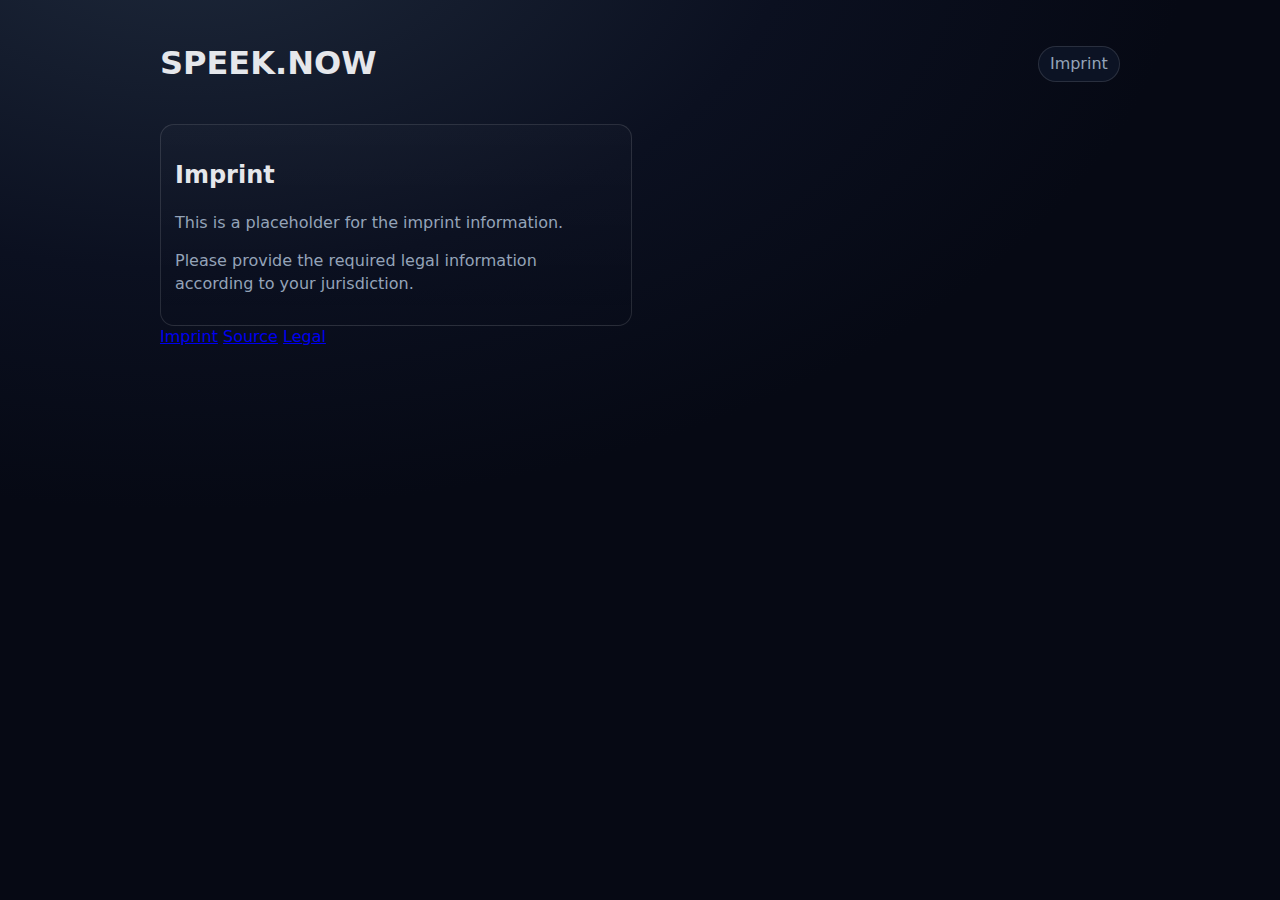
<file: src/main/resources/static/imprint.html>
<!doctype html>
<html lang="en">
<head>
  <meta charset="utf-8"/>
  <title>SPEEK.NOW - Imprint</title>
  <meta name="viewport" content="width=device-width, initial-scale=1"/>
  <link rel="stylesheet" href="styles.css"/>
</head>
<body>
  <div class="wrap">
    <header class="header">
      <h1><a href="/landing.html" style="text-decoration: none; color: inherit;">SPEEK.NOW</a></h1>
      <div class="pill">Imprint</div>
    </header>

    <main class="grid">
      <section class="card">
        <h2>Imprint</h2>
        <div class="muted">
          <p>This is a placeholder for the imprint information.</p>
          <p>Please provide the required legal information according to your jurisdiction.</p>
        </div>
      </section>
    </main>

    <footer>
      <div class="footer-links">
        <a href="imprint.html">Imprint</a>
        <a href="https://github.com/Agh42/SpeakRequest" target="_blank" rel="noopener noreferrer">Source</a>
        <a href="legal.html">Legal</a>
      </div>
    </footer>
  </div>
</body>
</html>
</file>
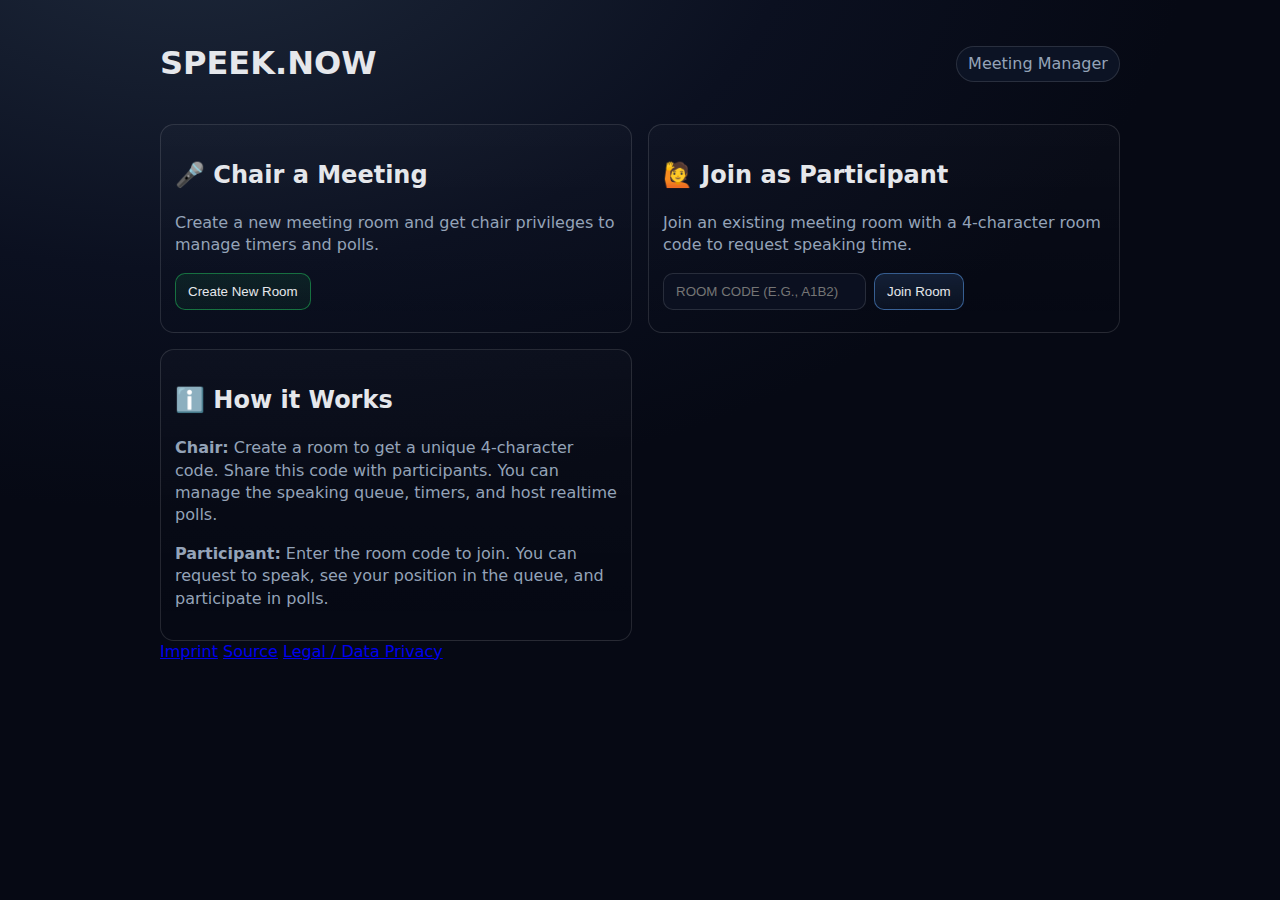
<file: src/main/resources/static/landing.html>
<!doctype html>
<html lang="en">
<head>
  <meta charset="utf-8"/>
  <title>SPEEK.NOW - Meeting Manager</title>
  <meta name="viewport" content="width=device-width, initial-scale=1"/>
  <link rel="stylesheet" href="styles.css"/>
</head>
<body>
  <div class="wrap">
    <header class="header">
      <h1>SPEEK.NOW</h1>
      <div class="pill">Meeting Manager</div>
    </header>

    <main class="grid">
      <!-- Create New Room -->
      <section class="card">
        <h2>🎤 Chair a Meeting</h2>
        <p class="muted">Create a new meeting room and get chair privileges to manage timers and polls.</p>
        <div class="row">
          <button id="btnCreateRoom" class="primary">Create New Room</button>
        </div>
        <div id="createStatus" class="muted small"></div>
      </section>

      <!-- Join as Participant -->
      <section class="card">
        <h2>🙋 Join as Participant</h2>
        <p class="muted">Join an existing meeting room with a 4-character room code to request speaking time.</p>
        <div class="row">
          <input id="roomCode" placeholder="Room Code (e.g., A1B2)" maxlength="4" style="text-transform: uppercase"/>
          <button id="btnJoinRoom" class="accent">Join Room</button>
        </div>
        <div id="joinStatus" class="muted small"></div>
      </section>

      <!-- Instructions -->
      <section class="card">
        <h2>ℹ️ How it Works</h2>
        <div class="muted">
          <p><strong>Chair:</strong> Create a room to get a unique 4-character code. Share this code with participants. You can manage the speaking queue, timers, and host realtime polls.</p>
          <p><strong>Participant:</strong> Enter the room code to join. You can request to speak, see your position in the queue, and participate in polls.</p>
        </div>
      </section>
    </main>

    <footer>
      <div class="footer-links">
        <a href="legal.html">Imprint</a>
        <a href="https://github.com/Agh42/SpeakRequest" target="_blank" rel="noopener noreferrer">Source</a>
        <a href="legal.html">Legal / Data Privacy</a>
      </div>
    </footer>
  </div>

  <script>
    // --- DOM refs ---
    const btnCreateRoom = document.getElementById('btnCreateRoom');
    const btnJoinRoom = document.getElementById('btnJoinRoom');
    const roomCodeInput = document.getElementById('roomCode');
    const createStatus = document.getElementById('createStatus');
    const joinStatus = document.getElementById('joinStatus');

    // Auto-uppercase room code input
    roomCodeInput.addEventListener('input', (e) => {
      e.target.value = e.target.value.toUpperCase().replace(/[^A-Z0-9]/g, '');
    });

    // Create new room
    btnCreateRoom.addEventListener('click', async () => {
      btnCreateRoom.disabled = true;
      createStatus.textContent = 'Creating room...';

      try {
        const response = await fetch('/api/rooms', {
          method: 'POST',
          headers: { 'Content-Type': 'application/json' }
        });

        if (response.ok) {
          const data = await response.json();
          createStatus.textContent = `Room created! Redirecting to chair view...`;
          setTimeout(() => {
            window.location.href = `/chair/${data.roomCode}`;
          }, 1000);
        } else {
          createStatus.textContent = 'Failed to create room. Please try again.';
          btnCreateRoom.disabled = false;
        }
      } catch (error) {
        createStatus.textContent = 'Error creating room. Please try again.';
        btnCreateRoom.disabled = false;
      }
    });

    // Join existing room
    btnJoinRoom.addEventListener('click', async () => {
      const code = roomCodeInput.value.trim().toUpperCase();

      if (!code || code.length !== 4) {
        joinStatus.textContent = 'Please enter a valid 4-character room code.';
        return;
      }

      btnJoinRoom.disabled = true;
      joinStatus.textContent = 'Checking room...';

      try {
        const response = await fetch(`/api/rooms/${code}`);

        if (response.ok) {
          const data = await response.json();
          if (data.exists) {
            joinStatus.textContent = 'Room found! Redirecting to participant view...';
            setTimeout(() => {
              window.location.href = `/room/${code}`;
            }, 1000);
          } else {
            joinStatus.textContent = 'Room not found. Please check the code and try again.';
            btnJoinRoom.disabled = false;
          }
        } else {
          joinStatus.textContent = 'Error checking room. Please try again.';
          btnJoinRoom.disabled = false;
        }
      } catch (error) {
        joinStatus.textContent = 'Error checking room. Please try again.';
        btnJoinRoom.disabled = false;
      }
    });

    // Allow Enter key to join room
    roomCodeInput.addEventListener('keypress', (e) => {
      if (e.key === 'Enter') {
        btnJoinRoom.click();
      }
    });
  </script>
</body>
</html>
</file>
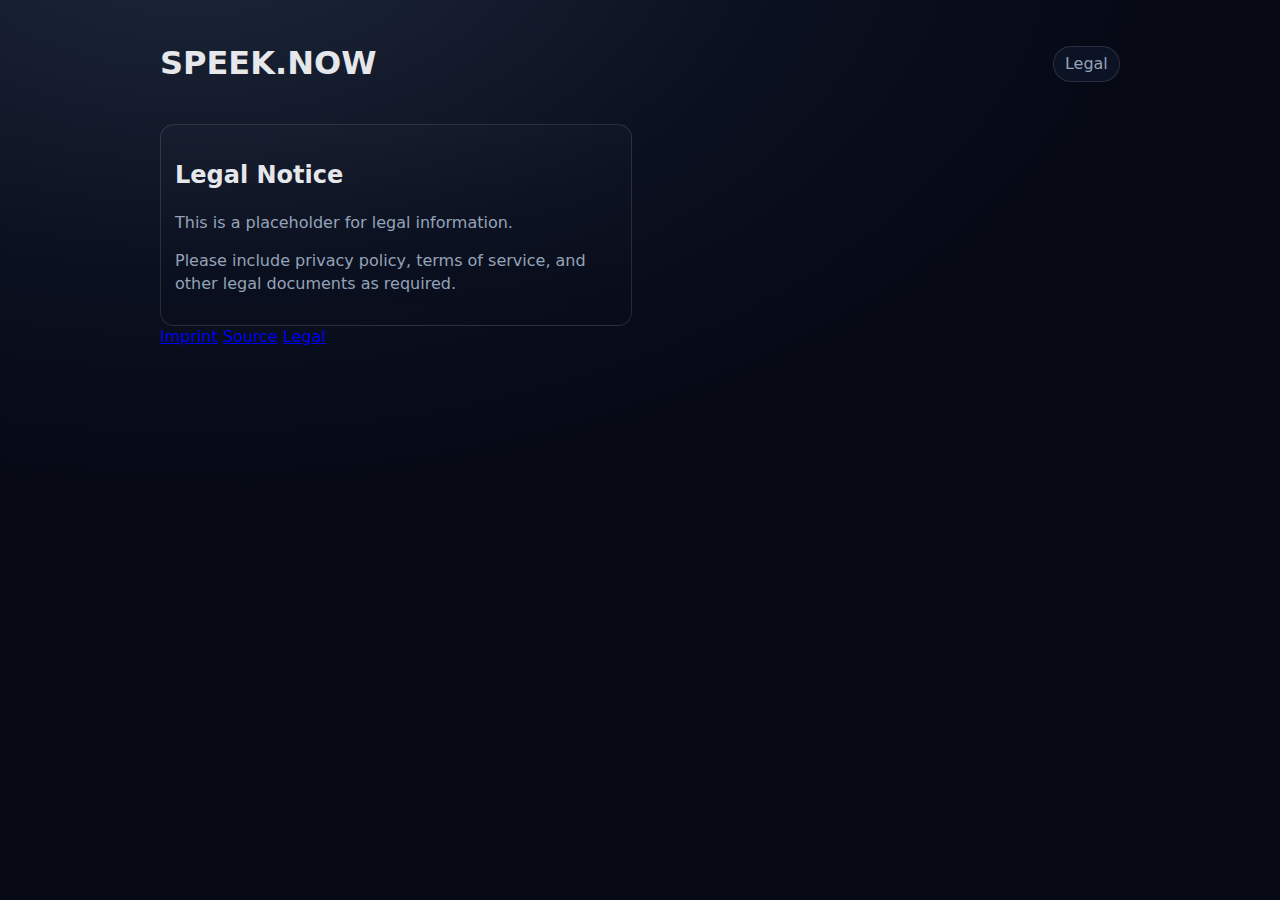
<file: src/main/resources/static/legal.html>
<!doctype html>
<html lang="en">
<head>
  <meta charset="utf-8"/>
  <title>SPEEK.NOW - Legal</title>
  <meta name="viewport" content="width=device-width, initial-scale=1"/>
  <link rel="stylesheet" href="styles.css"/>
</head>
<body>
  <div class="wrap">
    <header class="header">
      <h1><a href="/landing.html" style="text-decoration: none; color: inherit;">SPEEK.NOW</a></h1>
      <div class="pill">Legal</div>
    </header>

    <main class="grid">
      <section class="card">
        <h2>Legal Notice</h2>
        <div class="muted">
          <p>This is a placeholder for legal information.</p>
          <p>Please include privacy policy, terms of service, and other legal documents as required.</p>
        </div>
      </section>
    </main>

    <footer>
      <div class="footer-links">
        <a href="imprint.html">Imprint</a>
        <a href="https://github.com/Agh42/SpeakRequest" target="_blank" rel="noopener noreferrer">Source</a>
        <a href="legal.html" class="current-page">Legal</a>
      </div>
    </footer>
  </div>
</body>
</html>
</file>
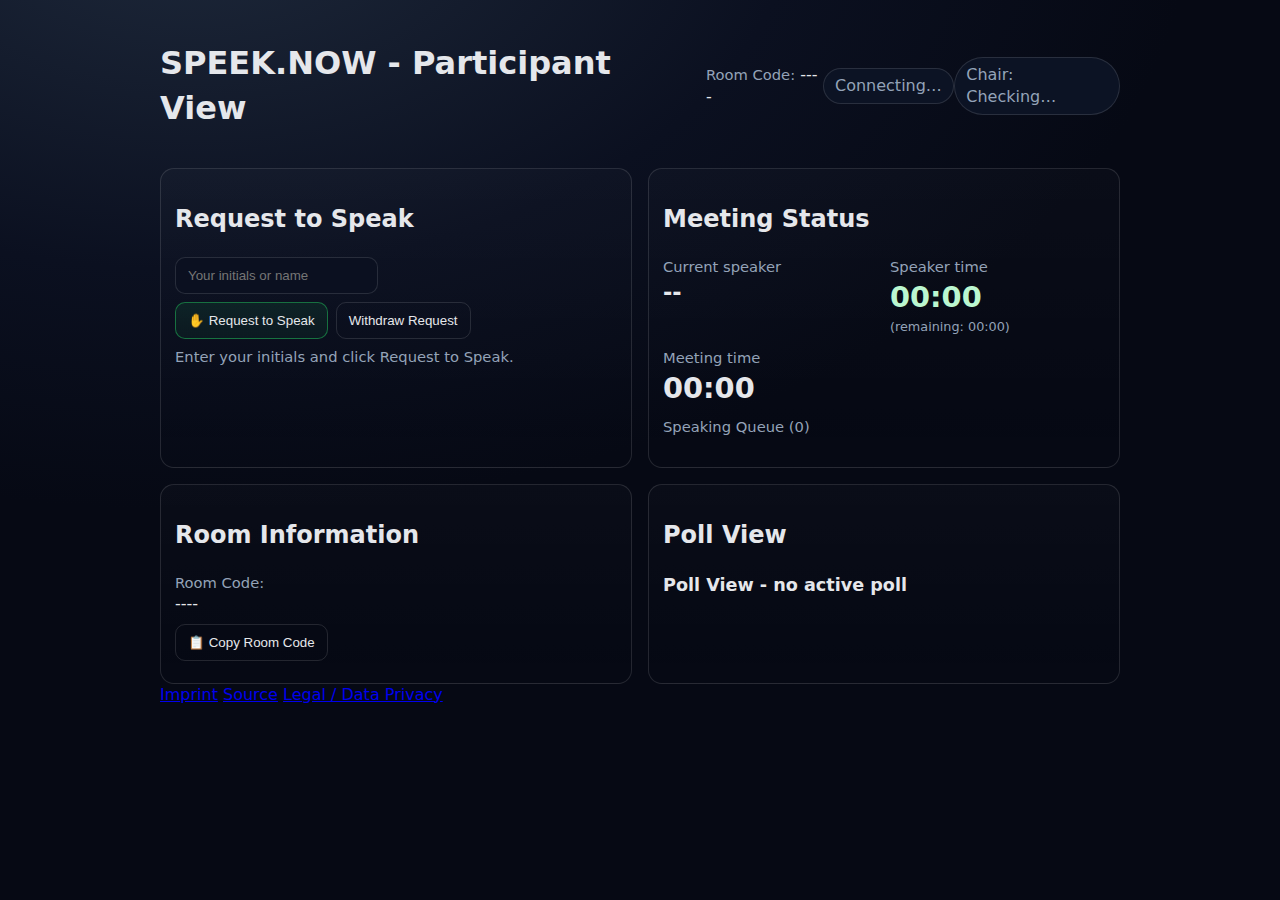
<file: src/main/resources/static/participant.html>
<!doctype html>
<html lang="en">
<head>
  <meta charset="utf-8"/>
  <title>SPEEK.NOW - Participant View</title>
  <meta name="viewport" content="width=device-width, initial-scale=1"/>
  <link rel="stylesheet" href="styles.css"/>
  <script src="stomp.min.js"></script>
  <script src="purify.min.js"></script>
  <script src="metadata-loader.js"></script>
  <style>
    /* Poll overlay styles (mobile-friendly) */
    .poll-overlay {
      position: fixed;
      inset: 0;
      display: none; /* shown via JS */
      align-items: center;
      justify-content: center;
      background: rgba(15,23,42,0.95); /* Dark background matching main theme */
      z-index: 9999;
    }

    .poll-overlay .panel {
      width: 100%;
      max-width: 720px;
      height: calc(var(--vh, 1vh) * 100);
      background: linear-gradient(180deg, rgba(255,255,255,.02), rgba(255,255,255,0));
      border: 1px solid rgba(255,255,255,.12);
      color: #e5e7eb; /* Light text for dark background */
      box-sizing: border-box;
      padding: calc(env(safe-area-inset-top, 16px) + 16px) 16px calc(env(safe-area-inset-bottom, 16px) + 16px);
      overflow: auto;
      border-radius: 14px;
      box-shadow: 0 8px 30px rgba(0,0,0,0.5);
    }

    /* Ensure buttons stretch nicely inside the overlay */
    .poll-overlay .row { display:flex; gap:8px; }
    .poll-overlay .row button { flex:1; }
    
    /* Selected vote button styling */
    .poll-overlay button.vote-selected {
      background: linear-gradient(180deg, rgba(96,165,250,.25), rgba(96,165,250,.15));
      border: 2px solid rgba(96,165,250,.8);
      box-shadow: 0 0 12px rgba(96,165,250,.4);
    }
    
    /* Gradients of Agreement button styles */
    .gradient-btn {
      width: 100%;
      padding: 12px 16px;
      text-align: left;
      border-radius: 8px;
      border: 2px solid rgba(255,255,255,.12);
      cursor: pointer;
      transition: all 0.2s;
      font-size: 0.95rem;
    }
    
    .gradient-btn:hover {
      transform: translateX(4px);
      border-color: rgba(255,255,255,.3);
    }
    
    .gradient-btn strong {
      display: block;
      margin-bottom: 4px;
    }
    
    .gradient-desc {
      font-size: 0.8rem;
      font-weight: normal;
      opacity: 0.8;
      font-style: italic;
    }
    
    .gradient-btn-green {
      background: linear-gradient(180deg, rgba(144,238,144,.25), rgba(144,238,144,.15));
    }
    
    .gradient-btn-blue {
      background: linear-gradient(180deg, rgba(173,216,230,.25), rgba(173,216,230,.15));
    }
    
    .gradient-btn-red {
      background: linear-gradient(180deg, rgba(255,182,193,.25), rgba(255,182,193,.15));
    }
    
    .gradient-btn.vote-selected {
      border: 2px solid rgba(96,165,250,.8);
      box-shadow: 0 0 12px rgba(96,165,250,.4);
    }
  </style>
</head>
<body>
  <div class="wrap">
    <header class="header">
      <h1><a href="/landing.html" style="text-decoration: none; color: inherit;">SPEEK.NOW</a> - Participant View</h1>
      <div class="room-code-display">
        <span class="muted small">Room Code:</span>
        <span id="roomCodeDisplay" class="room-code">----</span>
      </div>
      <div id="conn" class="pill">Connecting…</div>
      <div class="chair-section">
        <div id="chairStatus" class="pill">Chair: Checking…</div>
        <button id="btnAssumeChair" class="floating-assume-chair" style="display: none;">👤 Assume Chair</button>
      </div>
    </header>

    <div id="assumeChairStatus" class="muted small assume-chair-status"></div>

    <main class="grid">
      <!-- Participant Controls -->
      <section class="card">
        <h2>Request to Speak</h2>
        <div class="row">
          <input id="name" placeholder="Your initials or name" maxlength="30"/>
        </div>
        <div class="row">
          <button id="btnRequest" class="primary">✋ Request to Speak</button>
          <button id="btnWithdraw" class="ghost">Withdraw Request</button>
        </div>
        <div id="status" class="muted small">Enter your initials and click Request to Speak.</div>
      </section>

      <!-- Meeting Status -->
      <section class="card">
        <h2>Meeting Status</h2>

        <div class="two">
          <div>
            <div class="muted small">Current speaker</div>
            <div id="curName" class="big">--</div>
          </div>
          <div>
            <div class="muted small">Speaker time</div>
            <div id="speakTimer" class="timer ok">00:00</div>
            <div class="muted tiny" id="remaining">(remaining: 00:00)</div>
          </div>
          <div>
            <div class="muted small">Meeting time</div>
            <div id="meetingTimer" class="timer">00:00</div>
          </div>
        </div>

        <div class="muted small">Speaking Queue (<span id="qCount">0</span>)</div>
        <ul id="queue" class="list"></ul>
      </section>

      <!-- Room Info -->
      <section class="card">
        <h2>Room Information</h2>
        <div class="room-info">
          <div class="room-code-large">
            <div class="muted small">Room Code:</div>
            <div id="roomCodeLarge" class="room-code-big">----</div>
          </div>
          <div class="row">
            <button id="btnCopyCode" class="ghost">📋 Copy Room Code</button>
          </div>
          <div id="copyStatus" class="muted small"></div>
          
          <!-- Configuration Display -->
          <div id="configDisplayParticipant" style="margin-top: 20px; border-top: 1px solid rgba(255,255,255,0.2); padding-top: 16px; display: none;">
            <div class="muted small" style="margin-bottom: 12px; font-weight: bold;">Selected Options:</div>
            <div id="configDisplayTextParticipant" style="font-size: 0.85rem; line-height: 1.5;"></div>
          </div>
        </div>
        
      </section>

      <!-- Poll Section (always visible for participants) -->
      <section class="card" id="pollSection">
        <!-- Empty/default poll view shown when no active or previous poll exists -->
          <div id="pollEmpty">
            <h2>Poll View</h2>
            <div id="pollEmptyMsg" style="font-weight: bold; margin: 12px 0; font-size: 1.1rem;">Poll View - no active poll</div>
          </div>
        
          <!-- Poll results (shown in participant view when no active poll) -->
          <div id="pollResultsParticipant" style="display: none;">
          <h2>Last Poll Results</h2>
          <div id="pollResultsQuestionParticipant" style="font-weight: bold; margin: 8px 0;"></div>
          <div id="pollResultsDataParticipant" style="margin: 8px 0;"></div>
        </div>
      </section>
    </main>

    <footer>
      <div class="footer-links">
        <a href="legal.html">Imprint</a>
        <a href="https://github.com/Agh42/SpeakRequest" target="_blank" rel="noopener noreferrer">Source</a>
        <a href="legal.html">Legal / Data Privacy</a>
      </div>
    </footer>
  </div>

    <!-- Poll Overlay: shown only while poll is ACTIVE -->
    <div id="pollOverlay" class="poll-overlay" role="dialog" aria-modal="true" aria-hidden="true">
      <div class="panel" id="pollOverlayPanel">
        <h2 id="overlayHeading">Active Poll</h2>
        <div id="overlayPollQuestionDisplay" style="font-weight: bold; margin: 12px 0; font-size: 1.1rem;"></div>
        
        <!-- Voting section (shown during ACTIVE state) -->
        <div id="overlayVotingSection">
          <!-- Yes/No voting (shown for YES_NO polls) -->
          <div id="yesNoVoting" style="display: none;">
            <div class="row" style="margin-bottom:12px;">
              <button id="overlayBtnVoteYes" class="primary">👍 Yes</button>
              <button id="overlayBtnVoteNo" class="accent">👎 No</button>
            </div>
          </div>
          
          <!-- Gradients voting (shown for GRADIENTS polls) -->
          <div id="gradientsVoting" style="display: none;">
            <button id="overlayBtnVoteOpt1" class="gradient-btn gradient-btn-green" style="margin: 6px 0;">
              <strong>1 Whole-hearted Endorsement</strong>
              <div class="gradient-desc">"I really like it"</div>
            </button>
            <button id="overlayBtnVoteOpt2" class="gradient-btn gradient-btn-green" style="margin: 6px 0;">
              <strong>2 Agreement with a Minor Point of Contention</strong>
              <div class="gradient-desc">"Not perfect, but it's good enough"</div>
            </button>
            <button id="overlayBtnVoteOpt3" class="gradient-btn gradient-btn-green" style="margin: 6px 0;">
              <strong>3 Support with Reservations</strong>
              <div class="gradient-desc">"I can live with it"</div>
            </button>
            <button id="overlayBtnVoteOpt4" class="gradient-btn gradient-btn-blue" style="margin: 6px 0;">
              <strong>4 Abstain</strong>
              <div class="gradient-desc">"This issue does not affect me"</div>
            </button>
            <button id="overlayBtnVoteOpt5" class="gradient-btn gradient-btn-red" style="margin: 6px 0;">
              <strong>5 More Discussion Needed</strong>
              <div class="gradient-desc">"I don't understand the issue well enough yet."</div>
            </button>
            <button id="overlayBtnVoteOpt6" class="gradient-btn gradient-btn-red" style="margin: 6px 0;">
              <strong>6 Don't Like But Will Support</strong>
              <div class="gradient-desc">"It's not great but I don't want to hold up the group."</div>
            </button>
            <button id="overlayBtnVoteOpt7" class="gradient-btn gradient-btn-red" style="margin: 6px 0;">
              <strong>7 Serious Disagreement</strong>
              <div class="gradient-desc">"I am not on board with this - don't count on me."</div>
            </button>
            <button id="overlayBtnVoteOpt8" class="gradient-btn gradient-btn-red" style="margin: 6px 0;">
              <strong>8 Veto</strong>
              <div class="gradient-desc">"I block this proposal"</div>
            </button>
            <div style="margin-top: 12px; font-size: 0.7rem; color: rgba(255,255,255,0.5); font-style: italic;">
              Reference: Kaner, S. (2014). Facilitator's Guide to Participatory Decision-Making. Third edition, Jossey-Bass: San Francisco, California, United States of America.
            </div>
          </div>
          
          <!-- Multiselect voting (shown for MULTISELECT polls) -->
          <div id="multiselectVoting" style="display: none;">
            <div id="multiselectOptionsDisplay"></div>
          </div>
          
          <div id="overlayVoteStatus" class="muted small" style="margin-top: 12px;"></div>
        </div>
        
        <!-- Results section (shown during ENDED state) -->
        <div id="overlayResultsSection" style="display: none;">
          <div style="font-weight: bold; margin: 12px 0;">Poll Results</div>
          <div id="overlayResultsData" style="margin: 8px 0;"></div>
          <div class="muted small" style="margin-top: 16px;">Waiting for chair to continue discussion...</div>
        </div>
      </div>
    </div>

  <script>
    // Extract room code from URL query parameter
    const urlParams = new URLSearchParams(window.location.search);
    const roomCode = urlParams.get('room');

    if (!roomCode || roomCode.length !== 4) {
      alert('Invalid room code. Redirecting to home page.');
      window.location.href = '/landing.html';
    }

    // Display room code
    document.getElementById('roomCodeDisplay').textContent = roomCode;
    document.getElementById('roomCodeLarge').textContent = roomCode;

    // --- Utilities ---
    const $ = sel => document.querySelector(sel);
    const fmt = ms => {
      const s = Math.max(0, Math.floor(ms/1000));
      const mm = String(Math.floor(s/60)).padStart(2,'0');
      const ss = String(s%60).padStart(2,'0');
      return `${mm}:${ss}`;
    };
    const setTimerClass = (el, warn, danger)=>{
      el.classList.remove('ok','warn','danger');
      if (danger) el.classList.add('danger'); else if (warn) el.classList.add('warn'); else el.classList.add('ok');
    };

    // --- DOM refs ---
    const elConn = $('#conn');
    const elChairStatus = $('#chairStatus');
    const elStatus = $('#status');
    const elQueue = $('#queue'); const elQCount = $('#qCount');
    const elCurName = $('#curName');
    const elSpeakTimer = $('#speakTimer'); const elRemaining = $('#remaining');
    const elMeeting = $('#meetingTimer');

    const elName = $('#name');
    const elBtnAssumeChair = $('#btnAssumeChair');
    const elAssumeChairStatus = $('#assumeChairStatus');
    
    // Poll elements
  const elPollSection = $('#pollSection');
  const elPollEmpty = $('#pollEmpty');
  const elPollVoting = $('#pollVoting');
  const elPollResultsParticipant = $('#pollResultsParticipant');
  const elPollQuestionDisplay = $('#pollQuestionDisplay');
  const elPollResultsQuestionParticipant = $('#pollResultsQuestionParticipant');
  const elPollResultsDataParticipant = $('#pollResultsDataParticipant');
  const elVoteStatus = $('#voteStatus');
  
  // Configuration display elements
  const elConfigDisplayParticipant = $('#configDisplayParticipant');
  const elConfigDisplayTextParticipant = $('#configDisplayTextParticipant');

    // --- State ---
    let client = null;
    let meetingStart = 0;
    let timerInterval = null;
    let myName = '';
    let currentState = null; // Add this to store the full state
    let pendingChairRequestId = null; // Track our pending chair request
    let hasVoted = false; // Track if user has voted in current poll
    
    // Descriptions loaded from server
    let descriptions = {
      meetingGoal: {},
      participationFormat: {},
      decisionRule: {},
      deliverable: {}
    };

    // --- viewport workaround for mobile (--vh) ---
    function setVh() {
      document.documentElement.style.setProperty('--vh', `${window.innerHeight * 0.01}px`);
    }
    setVh();
    window.addEventListener('resize', setVh);
    window.addEventListener('orientationchange', setVh);

    // --- Overlay helpers ---
    const elPollOverlay = $('#pollOverlay');
    const elPollOverlayPanel = $('#pollOverlayPanel');
    const elOverlayQuestion = $('#overlayPollQuestionDisplay');
    const elOverlayVoteStatus = $('#overlayVoteStatus');
    const elOverlayBtnYes = $('#overlayBtnVoteYes');
    const elOverlayBtnNo = $('#overlayBtnVoteNo');
    const elOverlayVotingSection = $('#overlayVotingSection');
    const elOverlayResultsSection = $('#overlayResultsSection');
    const elOverlayResultsData = $('#overlayResultsData');
    
    // Gradients voting sections
    const elYesNoVoting = $('#yesNoVoting');
    const elGradientsVoting = $('#gradientsVoting');
    const elMultiselectVoting = $('#multiselectVoting');
    const elMultiselectOptionsDisplay = $('#multiselectOptionsDisplay');
    
    // Gradients voting buttons
    const elOverlayBtnOpt1 = $('#overlayBtnVoteOpt1');
    const elOverlayBtnOpt2 = $('#overlayBtnVoteOpt2');
    const elOverlayBtnOpt3 = $('#overlayBtnVoteOpt3');
    const elOverlayBtnOpt4 = $('#overlayBtnVoteOpt4');
    const elOverlayBtnOpt5 = $('#overlayBtnVoteOpt5');
    const elOverlayBtnOpt6 = $('#overlayBtnVoteOpt6');
    const elOverlayBtnOpt7 = $('#overlayBtnVoteOpt7');
    const elOverlayBtnOpt8 = $('#overlayBtnVoteOpt8');
    
    // Track current vote
    let currentVote = null; // 'YES', 'NO', 'OPT_1', ... 'OPT_8', or null (for single selection)
    let selectedVotes = new Set(); // Set of vote keys for multiple selection polls
    let currentPollType = null; // Track current poll type
    let maxVotesPerParticipant = 1; // Max votes for multiple selection
    let currentPollType = null; // Track the current poll type

    function openOverlay() {
      // prevent background scroll
      document.documentElement.style.overflow = 'hidden';
      elPollOverlay.style.display = 'flex';
      elPollOverlay.setAttribute('aria-hidden', 'false');
      // focus management
      setTimeout(() => {
        const first = elPollOverlay.querySelector('button, [tabindex], input');
        if (first) first.focus();
      }, 50);
      // hide non-poll interactive controls from screen readers
      document.querySelector('main.grid').setAttribute('aria-hidden', 'true');
    }

    function closeOverlay() {
      document.documentElement.style.overflow = '';
      elPollOverlay.style.display = 'none';
      elPollOverlay.setAttribute('aria-hidden', 'true');
      document.querySelector('main.grid').removeAttribute('aria-hidden');
    }

    // --- WebSocket ---
    function connect() {
      const scheme = location.protocol === 'https:' ? 'wss' : 'ws';
      const sock = new WebSocket(`${scheme}://${location.host}/ws`);
      client = Stomp.over(sock);
      client.debug = () => {}; // silence debug

      client.connect({}, () => {
        elConn.textContent = 'Connected';
        elConn.classList.remove('warn');
        elConn.classList.add('ok');

        client.subscribe(`/topic/room/${roomCode}/state`, msg => {
          const state = JSON.parse(msg.body);
          updateUI(state);
        });

        client.subscribe(`/topic/room/${roomCode}/chairAssumed`, msg => {
          const response = JSON.parse(msg.body);
          if (response.success) {
            // Check if this response is for our request
            if (response.requestId === pendingChairRequestId) {
              elAssumeChairStatus.textContent = '✓ Chair role assumed! Redirecting...';
              elAssumeChairStatus.className = 'ok small';
              pendingChairRequestId = null; // Clear the pending request
              // Redirect to chair view
              setTimeout(() => {
                window.location.href = `/chair.html?room=${roomCode}`;
              }, 1000);
            }
          }
        });
        
        // Subscribe to room destroyed event
        client.subscribe(`/topic/room/${roomCode}/destroyed`, msg => {
          const data = JSON.parse(msg.body);
          alert(data.message + '\n\nClick OK to return to the landing page.');
          window.location.href = data.landingUrl;
        });

        // Join to get initial state
        client.send(`/app/room/${roomCode}/join`, {}, JSON.stringify({name:'Anonymous'}));
      }, () => {
        elConn.textContent = 'Disconnected';
        elConn.classList.remove('ok');
        elConn.classList.add('warn');
        setTimeout(connect, 2000);
      });
    }

    function updateUI(state) {
      meetingStart = state.meetingStartSec;
      currentState = state; // Store the current state

      // Update chair status
      if (state.chairOccupied) {
        elChairStatus.textContent = 'Chair: Occupied';
        elChairStatus.classList.remove('ok');
        elChairStatus.classList.add('warn');
        elBtnAssumeChair.style.display = 'none';
      } else {
        elChairStatus.textContent = 'Chair: Vacant';
        elChairStatus.classList.remove('warn');
        elChairStatus.classList.add('ok');
        elBtnAssumeChair.style.display = 'block';
      }

      // Queue
      elQCount.textContent = state.queue.length;
      elQueue.innerHTML = '';
      let myPosition = -1;
      state.queue.forEach((p, i) => {
        const li = document.createElement('li');
        li.innerHTML = `<span class="name">${DOMPurify.sanitize(p.name)}</span>`;

        // Highlight my entry
        if (p.name.toLowerCase() === myName.toLowerCase()) {
          li.style.backgroundColor = '#8991c7';
          li.style.fontWeight = 'bold';
          myPosition = i + 1;
        }

        elQueue.appendChild(li);
      });

      // Update status based on my position
      if (myName) {
        if (state.current && state.current.entry.name.toLowerCase() === myName.toLowerCase()) {
          elStatus.textContent = `🎙️ You are currently speaking!`;
          elStatus.className = 'ok small';
        } else if (myPosition > 0) {
          elStatus.textContent = `✋ You are #${myPosition} in the queue`;
          elStatus.className = 'muted small';
        } else {
          elStatus.textContent = `Joined as ${myName}`;
          elStatus.className = 'muted small';
        }
      }

      // Current speaker
      if (state.current) {
        const c = state.current;
        elCurName.textContent = DOMPurify.sanitize(c.entry.name);
      } else {
        elCurName.textContent = '--';
      }

      updateTimers(state);
      updatePollUIParticipant(state);
      updateConfigDisplayParticipant(state);
    }
    
    function updateConfigDisplayParticipant(state) {
      if (state.roomConfig) {
        const config = state.roomConfig;
        let html = '';
        let hasAnySelection = false;
        
        if (config.participationFormat) {
          hasAnySelection = true;
          const formatMap = {
            'STRUCTURED_GO_AROUNDS': 'Structured Go-Arounds',
            'PRESENTATIONS_AND_REPORTS': 'Presentations and Reports',
            'SMALL_GROUPS': 'Small Groups',
            'LISTING_IDEAS': 'Listing Ideas',
            'JIGSAW': 'Jigsaw',
            'INDIVIDUAL_WRITING': 'Individual Writing',
            'MULTI_TASKING': 'Multi-Tasking',
            'OPEN_DISCUSSION': 'Open Discussion',
            'FISHBOWLS': 'Fishbowls',
            'TRADESHOW': 'Tradeshow',
            'SCRAMBLER': 'Scrambler',
            'ROLEPLAYS': 'Roleplays'
          };
          const optionText = formatMap[config.participationFormat] || config.participationFormat;
          const desc = descriptions.participationFormat[config.participationFormat]?.description || 'NOT FOUND';
          html += `<div style="margin-bottom: 8px;"><strong>Participation Format:</strong> ${optionText}<br/><span style="color: rgba(255,255,255,0.7);">${desc}</span></div>`;
        }
        
        if (config.meetingGoal) {
          hasAnySelection = true;
          const goalMap = {
            'SHARE_INFORMATION': 'Share Information',
            'ADVANCE_THINKING': 'Advance the Thinking',
            'OBTAIN_INPUT': 'Obtain Input',
            'MAKE_DECISIONS': 'Make Decisions',
            'IMPROVE_COMMUNICATION': 'Improve Communication',
            'BUILD_CAPACITY': 'Build Capacity',
            'BUILD_COMMUNITY': 'Build Community'
          };
          const optionText = goalMap[config.meetingGoal] || config.meetingGoal;
          const desc = descriptions.meetingGoal[config.meetingGoal]?.description || 'NOT FOUND';
          html += `<div style="margin-bottom: 8px;"><strong>Meeting Goal:</strong> ${optionText}<br/><span style="color: rgba(255,255,255,0.7);">${desc}</span></div>`;
        }
        
        if (config.decisionRule) {
          hasAnySelection = true;
          const ruleMap = {
            'UNANIMITY': 'Unanimity',
            'GRADIENTS_OF_AGREEMENT': 'Gradients of Agreement',
            'DOT_VOTING': 'Dot Voting',
            'SUPERMAJORITY': 'Supermajority',
            'MAJORITY': 'Majority',
            'PLURALITY': 'Plurality',
            'CONSENT': 'Consent',
            'PERSON_IN_CHARGE': 'Person in Charge',
            'COMMISSION': 'Commission',
            'FLIP_A_COIN': 'Flip a Coin'
          };
          const optionText = ruleMap[config.decisionRule] || config.decisionRule;
          const desc = descriptions.decisionRule[config.decisionRule]?.description || 'NOT FOUND';
          html += `<div style="margin-bottom: 8px;"><strong>Decision Rule:</strong> ${optionText}<br/><span style="color: rgba(255,255,255,0.7);">${desc}</span></div>`;
        }
        
        if (config.deliverable) {
          hasAnySelection = true;
          const deliverableMap = {
            'DEFINE_PROBLEM': 'Define a problem',
            'CREATE_MILESTONE_MAP': 'Create a milestone map',
            'ANALYZE_PROBLEM': 'Analyze a problem',
            'CREATE_WORK_BREAKDOWN': 'Create a work breakdown structure',
            'IDENTIFY_ROOT_CAUSES': 'Identify root causes',
            'CONDUCT_RESOURCE_ANALYSIS': 'Conduct a resource analysis',
            'IDENTIFY_PATTERNS': 'Identify underlying patterns',
            'CONDUCT_RISK_ASSESSMENT': 'Conduct a risk assessment',
            'SORT_IDEAS_INTO_THEMES': 'Sort a list of ideas into themes',
            'DEFINE_SELECTION_CRITERIA': 'Define selection criteria',
            'REARRANGE_BY_PRIORITY': 'Rearrange a list of items by priority',
            'EVALUATE_OPTIONS': 'Evaluate options',
            'DRAW_FLOWCHART': 'Draw a flowchart',
            'IDENTIFY_SUCCESS_FACTORS': 'Identify critical success factors',
            'IDENTIFY_CORE_VALUES': 'Identify core values',
            'EDIT_STATEMENT': 'Edit and/or wordsmith a statement'
          };
          const optionText = deliverableMap[config.deliverable] || config.deliverable;
          const desc = descriptions.deliverable[config.deliverable]?.description || 'NOT FOUND';
          html += `<div style="margin-bottom: 8px;"><strong>Deliverable:</strong> ${optionText}<br/><span style="color: rgba(255,255,255,0.7);">${desc}</span></div>`;
        }
        
        if (hasAnySelection) {
          elConfigDisplayTextParticipant.innerHTML = html;
          elConfigDisplayParticipant.style.display = 'block';
        } else {
          elConfigDisplayParticipant.style.display = 'none';
        }
      } else {
        elConfigDisplayParticipant.style.display = 'none';
      }
    }
    
    function updatePollUIParticipant(state) {
      const pollState = state.pollState;
      
      // Show poll section always (participants should always see poll box)
      // Manage views: empty (default), overlay (active), results (ended)
      elPollEmpty.style.display = 'block';
      elPollResultsParticipant.style.display = 'none';
      closeOverlay();

      if (!pollState || (!pollState.status && !pollState.lastResults)) {
        // No active poll and no last results -> show empty message
        elPollEmpty.style.display = 'block';
        // Ensure normal controls enabled
        $('#btnRequest').disabled = false;
        $('#btnWithdraw').disabled = false;
        // Reset vote tracking
        currentVote = null;
        currentPollType = null;
        selectedVotes.clear();
        maxVotesPerParticipant = 1;
        return;
      }

      // If poll is ACTIVE, open overlay and disable background controls
      if (pollState.status === 'ACTIVE') {
        elPollEmpty.style.display = 'none';
        currentPollType = pollState.pollType;
        
        // Show overlay with voting section
        elOverlayQuestion.textContent = DOMPurify.sanitize(pollState.question);
        elOverlayVotingSection.style.display = 'block';
        elOverlayResultsSection.style.display = 'none';
        
        // Set poll type and voting parameters
        currentPollType = pollState.pollType;
        maxVotesPerParticipant = pollState.votesPerParticipant || 1;
        
        // Show appropriate voting UI based on poll type
        if (pollState.pollType === 'GRADIENTS') {
          elYesNoVoting.style.display = 'none';
          elGradientsVoting.style.display = 'block';
          elMultiselectVoting.style.display = 'none';
        } else if (pollState.pollType === 'MULTISELECT' || pollState.pollType === 'MULTISELECT_MULTIPLE') {
          elYesNoVoting.style.display = 'none';
          elGradientsVoting.style.display = 'none';
          elMultiselectVoting.style.display = 'block';
          renderMultiselectVotingOptions(pollState.options);
        } else {
          elYesNoVoting.style.display = 'block';
          elGradientsVoting.style.display = 'none';
          elMultiselectVoting.style.display = 'none';
        }
        
        // Update vote status message based on current vote
        if (pollState.pollType === 'MULTISELECT_MULTIPLE') {
          updateMultipleSelectionStatus();
        } else if (currentVote) {
          elOverlayVoteStatus.textContent = `✓ You voted: ${getVoteLabel(currentVote, pollState.pollType)}`;
          elOverlayVoteStatus.className = 'ok small';
        } else {
          elOverlayVoteStatus.textContent = 'Cast your vote (you can change it):';
          elOverlayVoteStatus.className = 'muted small';
        }
        
        // Update button styling based on selection
        updateVoteButtonStyles();
        
        // Disable background controls
        $('#btnRequest').disabled = true;
        $('#btnWithdraw').disabled = true;
        openOverlay();
        return;
      }

      // If poll is ENDED, show results in overlay
      if (pollState.status === 'ENDED') {
        elPollEmpty.style.display = 'none';
        // Show overlay with results section
        elOverlayQuestion.textContent = DOMPurify.sanitize(pollState.question);
        elOverlayVotingSection.style.display = 'none';
        elOverlayResultsSection.style.display = 'block';
        
        // Format results based on poll type
        let resultsHTML = '<div style="margin-top: 8px;">';
        
        if (pollState.pollType === 'GRADIENTS') {
          resultsHTML += renderGradientsResults(pollState.results, pollState.totalVotes);
        } else if (pollState.pollType === 'MULTISELECT' || pollState.pollType === 'MULTISELECT_MULTIPLE') {
          resultsHTML += renderMultiselectResults(pollState.results, pollState.totalVotes, pollState.options);
        } else {
          // Yes/No results
          for (const [option, count] of Object.entries(pollState.results)) {
            const percentage = pollState.totalVotes > 0 ? Math.round((count / pollState.totalVotes) * 100) : 0;
            resultsHTML += `<div style="margin: 4px 0;"><strong>${option}:</strong> ${count} (${percentage}%)</div>`;
          }
        }
        
        resultsHTML += `<div style="margin-top: 8px;" class="muted small">Total votes: ${pollState.totalVotes}</div>`;
        resultsHTML += '</div>';
        elOverlayResultsData.innerHTML = resultsHTML;
        
        // Keep background controls disabled
        $('#btnRequest').disabled = true;
        $('#btnWithdraw').disabled = true;
        openOverlay();
        return;
      }

      // If poll is CLOSED or we have lastResults, show in participant view box and close overlay
      if (pollState.status === 'CLOSED' || pollState.lastResults) {
        elPollEmpty.style.display = 'none';
        elPollResultsParticipant.style.display = 'block';
        closeOverlay();
        
        // Re-enable controls
        $('#btnRequest').disabled = false;
        $('#btnWithdraw').disabled = false;
        
        // Reset vote tracking for next poll
        currentVote = null;
        currentPollType = null;
        selectedVotes.clear();
        maxVotesPerParticipant = 1;

        const results = pollState.lastResults;
        elPollResultsQuestionParticipant.textContent = DOMPurify.sanitize(results.question);

        let resultsHTML = '<div style="margin-top: 8px;">';
        
        // Check pollType in lastResults if available, otherwise infer from keys
        if (results.pollType === 'MULTISELECT' || results.pollType === 'MULTISELECT_MULTIPLE' || (results.options && results.options.length > 0)) {
          resultsHTML += renderMultiselectResults(results.results, results.totalVotes, results.options);
        } else if (results.pollType === 'GRADIENTS' || Object.keys(results.results).some(k => k.startsWith('OPT_'))) {
          resultsHTML += renderGradientsResults(results.results, results.totalVotes);
        } else {
          for (const [option, count] of Object.entries(results.results)) {
            const percentage = results.totalVotes > 0 ? Math.round((count / results.totalVotes) * 100) : 0;
            resultsHTML += `<div style="margin: 4px 0;"><strong>${option}:</strong> ${count} (${percentage}%)</div>`;
          }
        }
        
        resultsHTML += `<div style="margin-top: 8px;" class="muted small">Total votes: ${results.totalVotes}</div>`;
        resultsHTML += '</div>';
        elPollResultsDataParticipant.innerHTML = resultsHTML;
        return;
      }
    }
    
    function getVoteLabel(vote, pollType) {
      if (pollType === 'GRADIENTS') {
        const labels = {
          'OPT_1': '1 - Whole-hearted Endorsement',
          'OPT_2': '2 - Agreement with Minor Point',
          'OPT_3': '3 - Support with Reservations',
          'OPT_4': '4 - Abstain',
          'OPT_5': '5 - More Discussion Needed',
          'OPT_6': '6 - Don\'t Like But Will Support',
          'OPT_7': '7 - Serious Disagreement',
          'OPT_8': '8 - Veto'
        };
        return labels[vote] || vote;
      }
      return vote === 'YES' ? 'Yes' : 'No';
    }
    
    function renderGradientsResults(results, totalVotes) {
      const gradientOptions = [
        { key: 'OPT_1', num: '1', label: 'Whole-hearted Endorsement' },
        { key: 'OPT_2', num: '2', label: 'Agreement with Minor Point' },
        { key: 'OPT_3', num: '3', label: 'Support with Reservations' },
        { key: 'OPT_4', num: '4', label: 'Abstain' },
        { key: 'OPT_5', num: '5', label: 'More Discussion Needed' },
        { key: 'OPT_6', num: '6', label: 'Don\'t Like But Will Support' },
        { key: 'OPT_7', num: '7', label: 'Serious Disagreement' },
        { key: 'OPT_8', num: '8', label: 'Veto' }
      ];
      
      // Find max vote count for scaling bars
      const maxVotes = Math.max(...Object.values(results), 1);
      
      let html = '<div style="margin: 16px 0; font-size: 0.75rem;">';
      html += '<div style="display: flex; align-items: flex-end; justify-content: space-between; height: 120px; margin-bottom: 8px;">';
      
      // Create bars for each option
      gradientOptions.forEach(opt => {
        const count = results[opt.key] || 0;
        const heightPercent = maxVotes > 0 ? (count / maxVotes) * 100 : 0;
        
        html += `<div style="flex: 1; display: flex; flex-direction: column; align-items: center; justify-content: flex-end; position: relative;">`;
        // Count above bar
        if (count > 0) {
          html += `<div style="font-weight: bold; font-size: 0.7rem; color: rgba(96,165,250,1); margin-bottom: 2px;">${count}</div>`;
        }
        // Bar
        html += `<div style="background: rgba(96,165,250,0.6); width: 80%; height: ${heightPercent}%; min-height: ${count > 0 ? '4px' : '0'}; border-radius: 4px 4px 0 0;"></div>`;
        html += `</div>`;
      });
      
      html += '</div>';
      
      // Number line with wrapped labels
      html += '<div style="display: flex; justify-content: space-between; border-top: 2px solid rgba(255,255,255,0.3); padding-top: 8px;">';
      
      gradientOptions.forEach(opt => {
        html += `<div style="flex: 1; display: flex; flex-direction: column; align-items: center; min-height: 100px; padding: 0 2px;">`;
        html += `<div style="font-weight: bold; font-size: 0.85rem; margin-bottom: 6px;">${opt.num}</div>`;
        // Wrapped label
        html += `<div style="font-size: 0.5rem; text-align: center; line-height: 1.2; word-wrap: break-word; overflow-wrap: break-word; hyphens: auto; max-width: 100%;">${opt.label}</div>`;
        html += `</div>`;
      });
      
      html += '</div>';
      html += '<div style="margin-top: 8px; font-size: 0.45rem; color: rgba(255,255,255,0.5); font-style: italic;">Reference: Kaner, S. (2014). Facilitator\'s Guide to Participatory Decision-Making. Third edition, Jossey-Bass: San Francisco, California, United States of America.</div>';
      html += '</div>';
      
      return html;
    }
    
    function renderMultiselectVotingOptions(options) {
      if (!options || options.length === 0) return;
      
      elMultiselectOptionsDisplay.innerHTML = '';
      
      options.forEach((optionLabel, index) => {
        const btn = document.createElement('button');
        btn.className = 'gradient-btn';
        btn.style.margin = '6px 0';
        btn.innerHTML = `<strong>${DOMPurify.sanitize(optionLabel)}</strong>`;
        btn.dataset.optionKey = `OPT_${index}`;
        
        btn.onclick = () => {
          const optionKey = btn.dataset.optionKey;
          
          if (currentPollType === 'MULTISELECT_MULTIPLE') {
            // Handle multiple selection with toggle
            if (selectedVotes.has(optionKey)) {
              // Deselect the option
              selectedVotes.delete(optionKey);
              client?.send(`/app/room/${roomCode}/poll/vote`, {}, JSON.stringify({vote: optionKey}));
              updateMultipleSelectionStatus();
            } else {
              // Check if max votes reached
              if (selectedVotes.size >= maxVotesPerParticipant) {
                elOverlayVoteStatus.textContent = `⚠ Maximum ${maxVotesPerParticipant} vote(s) reached. Deselect an option first.`;
                elOverlayVoteStatus.className = 'warn small';
                return;
              }
              // Select the option
              selectedVotes.add(optionKey);
              client?.send(`/app/room/${roomCode}/poll/vote`, {}, JSON.stringify({vote: optionKey}));
              updateMultipleSelectionStatus();
            }
            updateVoteButtonStyles();
          } else {
            // Handle single selection (original behavior)
            currentVote = optionKey;
            client?.send(`/app/room/${roomCode}/poll/vote`, {}, JSON.stringify({vote: optionKey}));
            elOverlayVoteStatus.textContent = `✓ You voted: ${DOMPurify.sanitize(optionLabel)}`;
            elOverlayVoteStatus.className = 'ok small';
            updateVoteButtonStyles();
          }
        };
        
        elMultiselectOptionsDisplay.appendChild(btn);
      });
      
      // Update button styles based on current votes
      updateVoteButtonStyles();
    }
    
    function updateMultipleSelectionStatus() {
      if (selectedVotes.size === 0) {
        elOverlayVoteStatus.textContent = `Select up to ${maxVotesPerParticipant} option(s)`;
        elOverlayVoteStatus.className = 'muted small';
      } else if (selectedVotes.size === maxVotesPerParticipant) {
        elOverlayVoteStatus.textContent = `✓ You selected ${selectedVotes.size} of ${maxVotesPerParticipant} option(s) (max reached)`;
        elOverlayVoteStatus.className = 'ok small';
      } else {
        elOverlayVoteStatus.textContent = `✓ You selected ${selectedVotes.size} of ${maxVotesPerParticipant} option(s)`;
        elOverlayVoteStatus.className = 'ok small';
      }
    }
    
    function renderMultiselectResults(results, totalVotes, options) {
      if (!options || options.length === 0) return '';
      
      // Find max vote count for scaling bars
      const maxVotes = Math.max(...Object.values(results), 1);
      
      let html = '<div style="margin: 16px 0;">';
      
      // Create horizontal bars for each option
      options.forEach((optionLabel, index) => {
        const optionKey = `OPT_${index}`;
        const count = results[optionKey] || 0;
        const percentage = totalVotes > 0 ? Math.round((count / totalVotes) * 100) : 0;
        const widthPercent = maxVotes > 0 ? (count / maxVotes) * 100 : 0;
        
        html += `<div style="margin: 12px 0;">`;
        // Option label
        html += `<div style="font-weight: bold; margin-bottom: 4px; font-size: 0.95rem;">${DOMPurify.sanitize(optionLabel)}</div>`;
        // Bar container
        html += `<div style="display: flex; align-items: center; gap: 8px;">`;
        // Bar
        html += `<div style="flex: 1; background: rgba(255,255,255,0.1); border-radius: 4px; height: 24px; position: relative; overflow: hidden;">`;
        html += `<div style="background: rgba(96,165,250,0.6); width: ${widthPercent}%; height: 100%; border-radius: 4px; transition: width 0.3s ease;"></div>`;
        html += `</div>`;
        // Count and percentage
        html += `<div style="min-width: 80px; text-align: right; font-weight: bold; font-size: 0.9rem;">${count} (${percentage}%)</div>`;
        html += `</div>`;
        html += `</div>`;
      });
      
      html += '</div>';
      
      return html;
    }
    
    function updateVoteButtonStyles() {
      if (currentPollType === 'MULTISELECT') {
        // Single selection - Remove selected class from all multiselect buttons
        const buttons = elMultiselectOptionsDisplay.querySelectorAll('button');
        buttons.forEach(btn => btn.classList.remove('vote-selected'));
        
        // Add selected class to the button that was voted for
        if (currentVote) {
          const selectedBtn = elMultiselectOptionsDisplay.querySelector(`button[data-option-key="${currentVote}"]`);
          if (selectedBtn) {
            selectedBtn.classList.add('vote-selected');
          }
        }
      } else if (currentPollType === 'MULTISELECT_MULTIPLE') {
        // Multiple selection - Remove selected class from all multiselect buttons
        const buttons = elMultiselectOptionsDisplay.querySelectorAll('button');
        buttons.forEach(btn => btn.classList.remove('vote-selected'));
        
        // Add selected class to all buttons that were voted for
        selectedVotes.forEach(voteKey => {
          const selectedBtn = elMultiselectOptionsDisplay.querySelector(`button[data-option-key="${voteKey}"]`);
          if (selectedBtn) {
            selectedBtn.classList.add('vote-selected');
          }
        });
      } else if (currentPollType === 'GRADIENTS') {
        // Remove selected class from all gradient buttons
        [elOverlayBtnOpt1, elOverlayBtnOpt2, elOverlayBtnOpt3, elOverlayBtnOpt4,
         elOverlayBtnOpt5, elOverlayBtnOpt6, elOverlayBtnOpt7, elOverlayBtnOpt8].forEach(btn => {
          btn.classList.remove('vote-selected');
        });
        
        // Add selected class to the button that was voted for
        const optionMap = {
          'OPT_1': elOverlayBtnOpt1,
          'OPT_2': elOverlayBtnOpt2,
          'OPT_3': elOverlayBtnOpt3,
          'OPT_4': elOverlayBtnOpt4,
          'OPT_5': elOverlayBtnOpt5,
          'OPT_6': elOverlayBtnOpt6,
          'OPT_7': elOverlayBtnOpt7,
          'OPT_8': elOverlayBtnOpt8
        };
        
        if (currentVote && optionMap[currentVote]) {
          optionMap[currentVote].classList.add('vote-selected');
        }
      } else {
        // Remove selected class from both Yes/No buttons
        elOverlayBtnYes.classList.remove('vote-selected');
        elOverlayBtnNo.classList.remove('vote-selected');
        
        // Add selected class to the button that was voted for
        if (currentVote === 'YES') {
          elOverlayBtnYes.classList.add('vote-selected');
        } else if (currentVote === 'NO') {
          elOverlayBtnNo.classList.add('vote-selected');
        }
      }
    }

    function updateTimers(state) {
      const nowSec = Math.floor(Date.now() / 1000);

      // Meeting timer
      const meetingMs = (nowSec - meetingStart) * 1000;
      elMeeting.textContent = fmt(meetingMs);

      // Speaker timer
      if (state.current) {
        const c = state.current;
        let elapsedMs = c.elapsedMs;
        if (c.running) {
          elapsedMs += (nowSec - c.startedAtSec) * 1000;
        }
        elSpeakTimer.textContent = fmt(elapsedMs);

        const remainingMs = Math.max(0, (c.limitSec * 1000) - elapsedMs);
        elRemaining.textContent = `(remaining: ${fmt(remainingMs)})`;

        const warnThreshold = c.limitSec * 1000 * 0.8;
        const dangerThreshold = c.limitSec * 1000 * 0.95;
        setTimerClass(elSpeakTimer, elapsedMs > warnThreshold, elapsedMs > dangerThreshold);
      } else {
        elSpeakTimer.textContent = '00:00';
        elRemaining.textContent = '(remaining: 00:00)';
        setTimerClass(elSpeakTimer, false, false);
      }
    }

    // --- Event handlers ---
    $('#btnRequest').onclick = () => {
      const name = elName.value.trim();
      if (!name) {
        elStatus.textContent = 'Please enter your name first';
        elStatus.className = 'warn small';
        return;
      }
      myName = name;
      client?.send(`/app/room/${roomCode}/request`, {}, JSON.stringify({name}));
    };

    $('#btnWithdraw').onclick = () => {
      const name = elName.value.trim();
      if (!name) {
        elStatus.textContent = 'Please enter your name first';
        elStatus.className = 'warn small';
        return;
      }
      client?.send(`/app/room/${roomCode}/withdraw`, {}, JSON.stringify({name}));
    };

    // Enter key handler for name input
    elName.addEventListener('keypress', (e) => {
      if (e.key === 'Enter') {
        const name = elName.value.trim();
        if (!name) {
          elStatus.textContent = 'Please enter your name first';
          elStatus.className = 'warn small';
          return;
        }
        
        // Check if participant is already in queue, if so withdraw, otherwise request
        const inQueue = currentState && currentState.queue.some(p => p.name.toLowerCase() === name.toLowerCase());
        if (inQueue) {
          $('#btnWithdraw').click();
        } else {
          $('#btnRequest').click();
        }
      }
    });

    // Select all text when clicking in the input
    elName.addEventListener('click', () => {
      elName.select();
    });

    // Select all text when input gains focus
    elName.addEventListener('focus', () => {
      elName.select();
    });

    // Copy room code
    $('#btnCopyCode').onclick = async () => {
      try {
        await navigator.clipboard.writeText(roomCode);
        $('#copyStatus').textContent = 'Room code copied to clipboard!';
        setTimeout(() => $('#copyStatus').textContent = '', 3000);
      } catch (err) {
        $('#copyStatus').textContent = 'Could not copy to clipboard';
      }
    };

    // Assume chair role
    elBtnAssumeChair.onclick = () => {
      if (!client) {
        elAssumeChairStatus.textContent = 'Not connected to server';
        elAssumeChairStatus.className = 'warn small';
        return;
      }
      
      const participantName = myName || 'Participant';
      const requestId = Math.random().toString(36).substr(2, 9); // Generate unique request ID
      pendingChairRequestId = requestId; // Store it for later comparison
      
      client.send(`/app/room/${roomCode}/assumeChair`, {}, JSON.stringify({participantName, requestId}));
      elAssumeChairStatus.textContent = 'Requesting chair role...';
      elAssumeChairStatus.className = 'muted small';
      
      // Clear the pending request after 5 seconds if no response
      setTimeout(() => {
        if (pendingChairRequestId === requestId) {
          pendingChairRequestId = null;
          elAssumeChairStatus.textContent = '';
        }
      }, 5000);
    };

    // Load name from localStorage
    const savedName = localStorage.getItem('speakRequestName');
    if (savedName) {
      elName.value = savedName;
    }

    // Save name to localStorage when changed
    elName.onchange = () => {
      localStorage.setItem('speakRequestName', elName.value);
    };

    // Overlay poll vote handlers
    elOverlayBtnYes.onclick = () => {
      currentVote = 'YES';
      client?.send(`/app/room/${roomCode}/poll/vote`, {}, JSON.stringify({vote: 'YES'}));
      elOverlayVoteStatus.textContent = '✓ You voted: Yes';
      elOverlayVoteStatus.className = 'ok small';
      updateVoteButtonStyles();
    };

    elOverlayBtnNo.onclick = () => {
      currentVote = 'NO';
      client?.send(`/app/room/${roomCode}/poll/vote`, {}, JSON.stringify({vote: 'NO'}));
      elOverlayVoteStatus.textContent = '✓ You voted: No';
      elOverlayVoteStatus.className = 'ok small';
      updateVoteButtonStyles();
    };
    
    // Gradients vote handlers
    function createGradientsVoteHandler(optionKey, optionLabel) {
      return () => {
        currentVote = optionKey;
        client?.send(`/app/room/${roomCode}/poll/vote`, {}, JSON.stringify({vote: optionKey}));
        elOverlayVoteStatus.textContent = `✓ You voted: ${optionLabel}`;
        elOverlayVoteStatus.className = 'ok small';
        updateVoteButtonStyles();
      };
    }
    
    elOverlayBtnOpt1.onclick = createGradientsVoteHandler('OPT_1', '1 - Whole-hearted Endorsement');
    elOverlayBtnOpt2.onclick = createGradientsVoteHandler('OPT_2', '2 - Agreement with Minor Point');
    elOverlayBtnOpt3.onclick = createGradientsVoteHandler('OPT_3', '3 - Support with Reservations');
    elOverlayBtnOpt4.onclick = createGradientsVoteHandler('OPT_4', '4 - Abstain');
    elOverlayBtnOpt5.onclick = createGradientsVoteHandler('OPT_5', '5 - More Discussion Needed');
    elOverlayBtnOpt6.onclick = createGradientsVoteHandler('OPT_6', '6 - Don\'t Like But Will Support');
    elOverlayBtnOpt7.onclick = createGradientsVoteHandler('OPT_7', '7 - Serious Disagreement');
    elOverlayBtnOpt8.onclick = createGradientsVoteHandler('OPT_8', '8 - Veto');

    // --- Start ---
    // Load metadata first, then connect
    MetadataLoader.loadAll().then(metadata => {
      descriptions = metadata;
      connect();
      timerInterval = setInterval(() => {
        if (currentState) {
          updateTimers(currentState);
        }
      }, 250);
    }).catch(err => {
      console.error('Failed to load metadata, continuing anyway:', err);
      // Connect anyway with fallback values
      connect();
      timerInterval = setInterval(() => {
        if (currentState) {
          updateTimers(currentState);
        }
      }, 250);
    });
  </script>
</body>
</html>
</file>
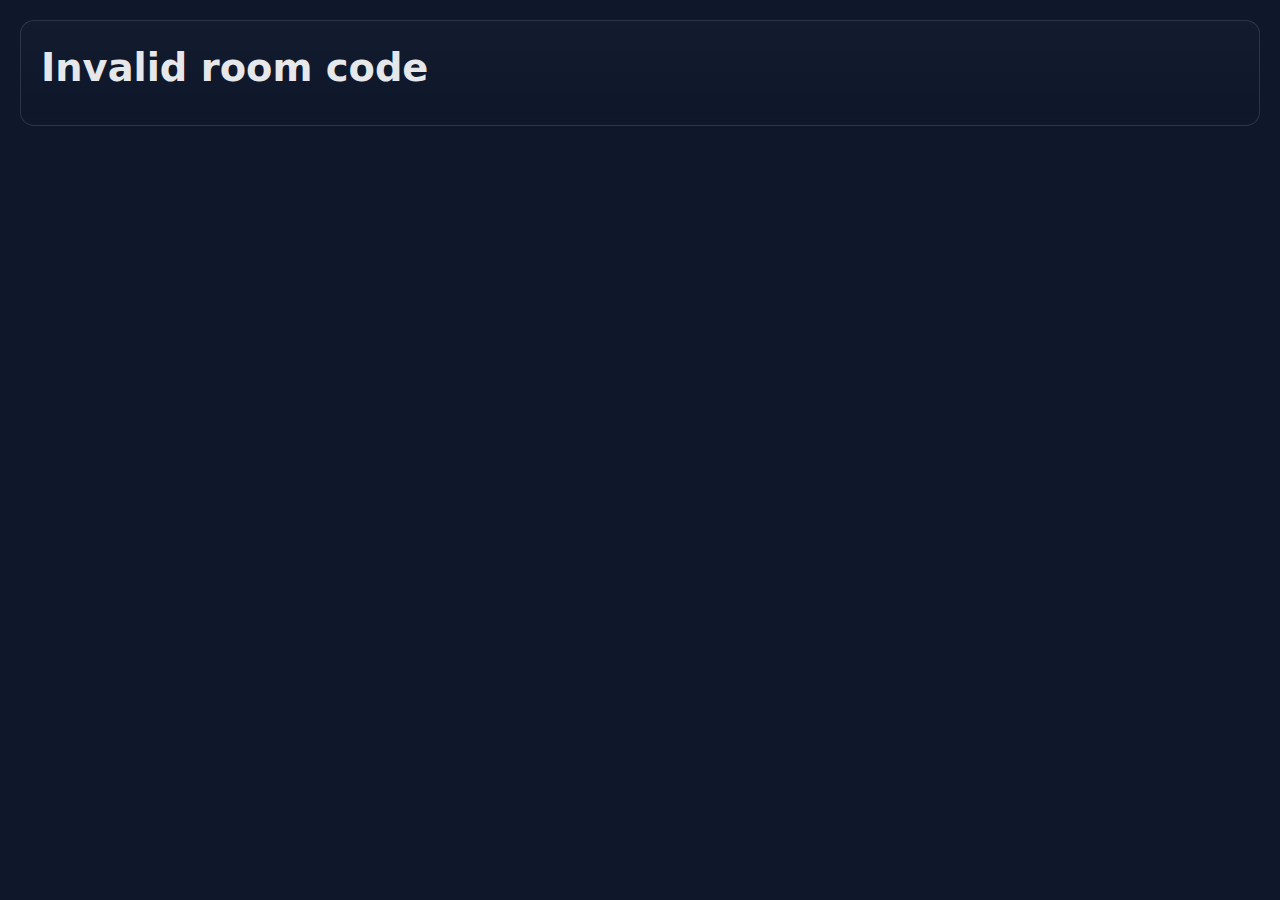
<file: src/main/resources/static/popout.html>
<!DOCTYPE html>
<html lang="en">
<head>
  <meta charset="utf-8"/>
  <title>Speaker Display - SPEEK.NOW</title>
  <meta name="viewport" content="width=device-width, initial-scale=1"/>
  <style>
    :root{
      --bg:#0f172a; --card:#0b1221; --text:#e5e7eb; --muted:#94a3b8;
      --accent:#60a5fa; --ok:#10b981; --warn:#f59e0b; --danger:#ef4444;
      --border: rgba(255,255,255,.12);
    }
    *{box-sizing:border-box}
    html,body{height:100%; overflow:hidden;}
    body{
      margin:0; background:#0f172a;
      color:var(--text); font:16px/1.4 system-ui, -apple-system, "Segoe UI", Roboto, Ubuntu, Cantarell, "Noto Sans", sans-serif;
      padding:20px;
      display: flex;
      flex-direction: column;
    }
    .content-container {
      flex: 1;
      overflow-y: auto;
      overflow-x: hidden;
      /* Reserve space for QR code: 150px QR + 24px padding + 20px bottom margin = 194px */
      /* Also add some extra margin on the right to avoid QR code */
      padding-bottom: 20px;
      padding-right: 15px;
      margin-bottom: 194px;
    }
    .content-container::-webkit-scrollbar {
      width: 10px;
    }
    .content-container::-webkit-scrollbar-track {
      background: rgba(255,255,255,0.05);
      border-radius: 5px;
    }
    .content-container::-webkit-scrollbar-thumb {
      background: var(--accent);
      border-radius: 5px;
    }
    .content-container::-webkit-scrollbar-thumb:hover {
      background: #4a90e2;
    }
    .card{
      background:linear-gradient(180deg, rgba(255,255,255,.02), rgba(255,255,255,0));
      border:1px solid var(--border); border-radius:14px; padding:20px; margin-bottom:20px;
    }
    .big{font-weight:800;font-size:2.4rem; margin-bottom:10px;}
    .medium{font-weight:700;font-size:1.6rem; margin-bottom:8px;}
    .small{font-size:1rem; margin-bottom:15px;}
    .muted{color:var(--muted)}
    .timer{font-variant-numeric:tabular-nums;font-weight:800;font-size:2.4rem}
    .timer.ok{color:#bbf7d0}.timer.warn{color:#fde68a}.timer.danger{color:#fecaca}
    .status{color:var(--accent); font-weight:600;}
    .conn-status{position:fixed;top:10px;right:10px;background:#0c1324;border:1px solid var(--border);padding:.35rem .7rem;border-radius:999px;color:var(--muted);font-size:0.8rem;}
    .conn-status.ok{color:#bbf7d0;border-color:rgba(16,185,129,.6)}
    .room-code{position:fixed;top:10px;left:10px;background:#0c1324;border:1px solid var(--border);padding:.35rem .7rem;border-radius:999px;color:var(--accent);font-size:0.8rem;font-weight:bold;}
    .join-instructions{position:fixed;top:40px;left:10px;right:10px;color:var(--muted);font-size:0.75rem;text-align:center;padding-bottom:10px;}
    .content-wrapper{margin-top:60px;}
    .queue-list {
      color: var(--text);
      font-size: 1.2rem;
      margin-top: 10px;
      max-height: 100px; /* Approx 3 rows: each row ~45px (1.2rem text + 5px margin) */
      overflow-y: auto;
      overflow-x: hidden;
      padding-right: 5px;
    }
    .queue-list::-webkit-scrollbar {
      width: 8px;
    }
    .queue-list::-webkit-scrollbar-track {
      background: rgba(255,255,255,0.05);
      border-radius: 4px;
    }
    .queue-list::-webkit-scrollbar-thumb {
      background: var(--accent);
      border-radius: 4px;
    }
    .queue-list::-webkit-scrollbar-thumb:hover {
      background: #4a90e2;
    }
    #configDisplayText {
      padding-right: 8px;
    }
    .qr-float {
      position: fixed;
      bottom: 20px;
      right: 20px;
      background: #ffffff;
      border: 2px solid var(--border);
      border-radius: 12px;
      padding: 12px;
      box-shadow: 0 4px 12px rgba(0, 0, 0, 0.5);
      z-index: 1000;
    }
    .qr-float canvas {
      display: block;
    }
  </style>
  <script src="stomp.min.js"></script>
  <script src="qrcode.min.js"></script>
  <script src="purify.min.js"></script>
  <script src="metadata-loader.js"></script>
</head>
<body>
  <div class="room-code" id="roomCodeDisplay">Room: ----</div>
  <div class="conn-status" id="conn">Connecting…</div>

  <div class="content-container">
    <div class="muted small" style="text-align: center; margin-bottom: 15px; margin-top: 35px; color: var(--accent); font-size: 0.8rem;">
      Go to <span id="joinUrl" style="font-weight: bold;"></span> and enter the room code to join
    </div>
    
    <div id="meetingTopicDisplay" style="text-align: center; margin-bottom: 20px; color: var(--text); font-size: 1rem; font-weight: 600; display: none;">
      <div style="display:flex; align-items:center; justify-content:center; gap:8px; margin-bottom: 4px;">
        <div class="muted small" style="margin:0;">Topic:</div>
        <div id="meetingTopicText" style="font-size: 1.1rem; font-weight:600;"></div>
      </div>
    </div>

    <!-- Poll in Progress Card (shown during ACTIVE poll) -->
    <div class="card" id="pollInProgressCard" style="display: none;">
      <div class="muted small">Poll in Progress</div>
      <div id="pollInProgressQuestion" class="big" style="font-size: 1.8rem; margin: 15px 0;">--</div>
      <div class="muted small">Votes Received</div>
      <div id="pollInProgressCount" class="timer ok" style="font-size: 2.8rem;">0</div>
    </div>

    <!-- Normal Speaker/Queue Cards (hidden during ACTIVE poll) -->
    <div id="normalDisplay">
      <div class="card">
        <div class="muted small">Current Speaker</div>
        <div id="currentSpeaker" class="big">--</div>
        <div id="currentRole" class="muted medium">--</div>
        <div class="muted small">Speaker Time</div>
        <div id="speakerTimer" class="timer ok">00:00</div>
      </div>

      <div class="card">
        <div class="muted small">Queue (<span id="queueCount">0</span> waiting)</div>
        <div id="queueList" class="queue-list">--</div>
      </div>
      
      <!-- Configuration Display Card -->
      <div class="card" id="configDisplay" style="display: none;">
        <div id="configHeader" style="display:flex; align-items:center; justify-content:space-between; cursor:pointer;">
          <div class="muted small" style="margin:0; font-weight: bold;">Meeting format:</div>
          <div id="configToggle" aria-expanded="false" style="font-size:1rem; color:var(--muted); margin-left:12px;">+</div>
        </div>
        <div id="configContent" style="display:none; margin-top:10px;">
          <div id="configDisplayText" style="font-size: 0.85rem; line-height: 1.5;"></div>
        </div>
      </div>
    </div>

    <!-- Poll Results Card -->
    <div class="card" id="pollResultsCard" style="display: none;">
      <div id="pollResultsHeader" style="display:flex; align-items:center; justify-content:space-between; cursor:pointer;">
        <div class="muted small" style="margin:0; font-weight: bold;">Last Poll Results</div>
        <div id="pollResultsToggle" aria-expanded="false" style="font-size:1rem; color:var(--muted); margin-left:12px;">+</div>
      </div>
      <div id="pollResultsContent" style="display:none; margin-top:10px;">
        <div id="pollResultsQuestion" class="medium" style="margin: 8px 0;">--</div>
        <div id="pollResultsData" style="margin: 8px 0;">--</div>
      </div>
    </div>
  </div>

  <div id="qrContainer" class="qr-float"></div>

  <script>
    // Get room code from URL parameter
    const urlParams = new URLSearchParams(window.location.search);
    const roomCode = urlParams.get('room');

    if (!roomCode || roomCode.length !== 4) {
      document.body.innerHTML = '<div class="card"><div class="big">Invalid room code</div></div>';
    } else {
      document.getElementById('roomCodeDisplay').textContent = `Room: ${roomCode}`;
      // Set join instructions with current browser URL
      const baseUrl = window.location.origin;
      document.getElementById('joinUrl').textContent = `${baseUrl}`;
      
      // Generate QR code for participant join link
      const participantJoinUrl = `${baseUrl}/participant.html?room=${roomCode}`;
      QRCode.toCanvas(participantJoinUrl, {
        width: 150,
        margin: 1,
        color: {
          dark: '#000000',
          light: '#ffffff'
        }
      }, function (error, canvas) {
        if (error) {
          console.error('QR code generation error:', error);
        } else {
          document.getElementById('qrContainer').appendChild(canvas);
        }
      });
    }

    // --- Utilities ---
    const fmt = ms => {
      const s = Math.max(0, Math.floor(ms/1000));
      const mm = String(Math.floor(s/60)).padStart(2,'0');
      const ss = String(s%60).padStart(2,'0');
      return `${mm}:${ss}`;
    };

    const setTimerClass = (el, warn, danger) => {
      el.classList.remove('ok','warn','danger');
      if (danger) el.classList.add('danger');
      else if (warn) el.classList.add('warn');
      else el.classList.add('ok');
    };

    // --- DOM refs ---
    const elConn = document.getElementById('conn');
    const elCurrentSpeaker = document.getElementById('currentSpeaker');
    const elCurrentRole = document.getElementById('currentRole');
    const elSpeakerTimer = document.getElementById('speakerTimer');
    const elQueueCount = document.getElementById('queueCount');
    const elQueueList = document.getElementById('queueList');
    const elJoinInstructions = document.getElementById('joinInstructions');
    const elPollResultsCard = document.getElementById('pollResultsCard');
    const elPollResultsQuestion = document.getElementById('pollResultsQuestion');
    const elPollResultsData = document.getElementById('pollResultsData');
    const elPollInProgressCard = document.getElementById('pollInProgressCard');
    const elPollInProgressQuestion = document.getElementById('pollInProgressQuestion');
    const elPollInProgressCount = document.getElementById('pollInProgressCount');
    const elNormalDisplay = document.getElementById('normalDisplay');
    const elMeetingTopicDisplay = document.getElementById('meetingTopicDisplay');
    const elMeetingTopicText = document.getElementById('meetingTopicText');
    const elConfigDisplay = document.getElementById('configDisplay');
    const elConfigContent = document.getElementById('configContent');
    const elConfigToggle = document.getElementById('configToggle');
    const elConfigDisplayText = document.getElementById('configDisplayText');
    const elPollResultsContent = document.getElementById('pollResultsContent');
    const elPollResultsToggle = document.getElementById('pollResultsToggle');

    // Init: ensure collapsed by default
    if (elConfigContent) {
      elConfigContent.style.display = 'none';
      if (elConfigToggle) {
        elConfigToggle.textContent = '+';
        elConfigToggle.setAttribute('aria-expanded', 'false');
      }
    }

    // Init poll results: ensure collapsed by default
    if (elPollResultsContent) {
      elPollResultsContent.style.display = 'none';
      if (elPollResultsToggle) {
        elPollResultsToggle.textContent = '+';
        elPollResultsToggle.setAttribute('aria-expanded', 'false');
      }
    }

    // Toggle handler for config
    if (elConfigToggle && elConfigContent) {
      document.getElementById('configHeader').addEventListener('click', () => {
        const isExpanded = elConfigToggle.getAttribute('aria-expanded') === 'true';
        if (isExpanded) {
          elConfigContent.style.display = 'none';
          elConfigToggle.textContent = '+';
          elConfigToggle.setAttribute('aria-expanded', 'false');
        } else {
          elConfigContent.style.display = 'block';
          elConfigToggle.textContent = '−';
          elConfigToggle.setAttribute('aria-expanded', 'true');
        }
      });
    }

    // Toggle handler for poll results
    if (elPollResultsToggle && elPollResultsContent) {
      document.getElementById('pollResultsHeader').addEventListener('click', () => {
        const isExpanded = elPollResultsToggle.getAttribute('aria-expanded') === 'true';
        if (isExpanded) {
          elPollResultsContent.style.display = 'none';
          elPollResultsToggle.textContent = '+';
          elPollResultsToggle.setAttribute('aria-expanded', 'false');
        } else {
          elPollResultsContent.style.display = 'block';
          elPollResultsToggle.textContent = '−';
          elPollResultsToggle.setAttribute('aria-expanded', 'true');
        }
      });
    }

    // --- State ---
    let client = null;
    let currentState = null;
    
    // Descriptions loaded from server
    let descriptions = {
      meetingGoal: {},
      participationFormat: {},
      decisionRule: {},
      deliverable: {}
    };
    
    // Get option text from select element
    function getOptionText(selectId, value) {
      const select = document.getElementById(selectId);
      if (!select || !value) return null;
      for (let i = 0; i < select.options.length; i++) {
        if (select.options[i].value === value) {
          return select.options[i].text;
        }
      }
      return null;
    }

    // --- WebSocket ---
    function connect() {
      if (!roomCode) return;
      const scheme = location.protocol === 'https:' ? 'wss' : 'ws';
      const sock = new WebSocket(`${scheme}://${location.host}/ws`);
      client = Stomp.over(sock);
      client.debug = () => {}; // silence debug

      client.connect({}, () => {
        elConn.textContent = 'Connected';
        elConn.classList.add('ok');

        client.subscribe(`/topic/room/${roomCode}/state`, msg => {
          const state = JSON.parse(msg.body);
          currentState = state;
          updateDisplay(state);
        });
        
        // Subscribe to room destroyed event
        client.subscribe(`/topic/room/${roomCode}/destroyed`, msg => {
          const data = JSON.parse(msg.body);
          alert(data.message + '\n\nThis window will close.');
          window.close();
        });

        // Join to get initial state
        client.send(`/app/room/${roomCode}/join`, {}, JSON.stringify({name:'Display', role:'Observer'}));
      }, () => {
        elConn.textContent = 'Disconnected';
        elConn.classList.remove('ok');
        setTimeout(connect, 2000);
      });
    }

    function updateDisplay(state) {
      // Update meeting topic
      if (state.roomConfig && state.roomConfig.topic) {
        elMeetingTopicDisplay.style.display = 'block';
        elMeetingTopicText.textContent = DOMPurify.sanitize(state.roomConfig.topic);
      } else {
        elMeetingTopicDisplay.style.display = 'none';
      }
      
      // Update configuration display
      if (state.roomConfig) {
        const config = state.roomConfig;
        let html = '';
        let hasAnySelection = false;
        
        if (config.participationFormat) {
          hasAnySelection = true;
          // Map the enum value to display text
          const formatMap = {
            'STRUCTURED_GO_AROUNDS': 'Structured Go-Arounds',
            'PRESENTATIONS_AND_REPORTS': 'Presentations and Reports',
            'SMALL_GROUPS': 'Small Groups',
            'LISTING_IDEAS': 'Listing Ideas',
            'JIGSAW': 'Jigsaw',
            'INDIVIDUAL_WRITING': 'Individual Writing',
            'MULTI_TASKING': 'Multi-Tasking',
            'OPEN_DISCUSSION': 'Open Discussion',
            'FISHBOWLS': 'Fishbowls',
            'TRADESHOW': 'Tradeshow',
            'SCRAMBLER': 'Scrambler',
            'ROLEPLAYS': 'Roleplays'
          };
          const optionText = formatMap[config.participationFormat] || config.participationFormat;
          const desc = descriptions.participationFormat[config.participationFormat]?.description || 'NOT FOUND';
          html += `<div style="margin-bottom: 8px;"><strong>Participation Format:</strong> ${optionText}<br/><span style="color: rgba(255,255,255,0.7); font-size: 0.8rem;">${desc}</span></div>`;
        }
        
        if (config.meetingGoal) {
          hasAnySelection = true;
          const goalMap = {
            'SHARE_INFORMATION': 'Share Information',
            'ADVANCE_THINKING': 'Advance the Thinking',
            'OBTAIN_INPUT': 'Obtain Input',
            'MAKE_DECISIONS': 'Make Decisions',
            'IMPROVE_COMMUNICATION': 'Improve Communication',
            'BUILD_CAPACITY': 'Build Capacity',
            'BUILD_COMMUNITY': 'Build Community'
          };
          const optionText = goalMap[config.meetingGoal] || config.meetingGoal;
          const desc = descriptions.meetingGoal[config.meetingGoal]?.description || 'NOT FOUND';
          html += `<div style="margin-bottom: 8px;"><strong>Meeting Goal:</strong> ${optionText}<br/><span style="color: rgba(255,255,255,0.7); font-size: 0.8rem;">${desc}</span></div>`;
        }
        
        if (config.decisionRule) {
          hasAnySelection = true;
          const ruleMap = {
            'UNANIMITY': 'Unanimity',
            'GRADIENTS_OF_AGREEMENT': 'Gradients of Agreement',
            'DOT_VOTING': 'Dot Voting',
            'SUPERMAJORITY': 'Supermajority',
            'MAJORITY': 'Majority',
            'PLURALITY': 'Plurality',
            'CONSENT': 'Consent',
            'PERSON_IN_CHARGE': 'Person in Charge',
            'COMMISSION': 'Commission',
            'FLIP_A_COIN': 'Flip a Coin'
          };
          const optionText = ruleMap[config.decisionRule] || config.decisionRule;
          const desc = descriptions.decisionRule[config.decisionRule]?.description || 'NOT FOUND';
          html += `<div style="margin-bottom: 8px;"><strong>Decision Rule:</strong> ${optionText}<br/><span style="color: rgba(255,255,255,0.7); font-size: 0.8rem;">${desc}</span></div>`;
        }
        
        if (config.deliverable) {
          hasAnySelection = true;
          const deliverableMap = {
            'DEFINE_PROBLEM': 'Define a problem',
            'CREATE_MILESTONE_MAP': 'Create a milestone map',
            'ANALYZE_PROBLEM': 'Analyze a problem',
            'CREATE_WORK_BREAKDOWN': 'Create a work breakdown structure',
            'IDENTIFY_ROOT_CAUSES': 'Identify root causes',
            'CONDUCT_RESOURCE_ANALYSIS': 'Conduct a resource analysis',
            'IDENTIFY_PATTERNS': 'Identify underlying patterns',
            'CONDUCT_RISK_ASSESSMENT': 'Conduct a risk assessment',
            'SORT_IDEAS_INTO_THEMES': 'Sort a list of ideas into themes',
            'DEFINE_SELECTION_CRITERIA': 'Define selection criteria',
            'REARRANGE_BY_PRIORITY': 'Rearrange a list of items by priority',
            'EVALUATE_OPTIONS': 'Evaluate options',
            'DRAW_FLOWCHART': 'Draw a flowchart',
            'IDENTIFY_SUCCESS_FACTORS': 'Identify critical success factors',
            'IDENTIFY_CORE_VALUES': 'Identify core values',
            'EDIT_STATEMENT': 'Edit and/or wordsmith a statement'
          };
          const optionText = deliverableMap[config.deliverable] || config.deliverable;
          const desc = descriptions.deliverable[config.deliverable]?.description || 'NOT FOUND';
          html += `<div style="margin-bottom: 8px;"><strong>Advance Thinking: Deliverable:</strong> ${optionText}<br/><span style="color: rgba(255,255,255,0.7); font-size: 0.8rem;">${desc}</span></div>`;
        }
        
        if (hasAnySelection) {
          elConfigDisplayText.innerHTML = html;
          // show card, but keep content collapsed by default
          elConfigDisplay.style.display = 'block';
          if (elConfigContent) {
            elConfigContent.style.display = 'none';
            if (elConfigToggle) {
              elConfigToggle.textContent = '+';
              elConfigToggle.setAttribute('aria-expanded', 'false');
            }
          }
         } else {
           elConfigDisplay.style.display = 'none';
         }
      }
      
      // Check if poll is active - show "Poll in Progress"
      if (state.pollState && state.pollState.status === 'ACTIVE') {
        elPollInProgressCard.style.display = 'block';
        elNormalDisplay.style.display = 'none';
        elPollResultsCard.style.display = 'none';
        
        elPollInProgressQuestion.textContent = DOMPurify.sanitize(state.pollState.question);
        elPollInProgressCount.textContent = state.pollState.totalVotes || 0;
        return;
      }
      
      // Check if poll is ended - show only results
      if (state.pollState && state.pollState.status === 'ENDED') {
        elPollInProgressCard.style.display = 'none';
        elNormalDisplay.style.display = 'none';
        elPollResultsCard.style.display = 'block';
        
        // Populate content (but keep it collapsed by default)
        if (elPollResultsContent) {
          elPollResultsContent.style.display = 'none';
          if (elPollResultsToggle) {
            elPollResultsToggle.textContent = '+';
            elPollResultsToggle.setAttribute('aria-expanded', 'false');
          }
        }
        
        elPollResultsQuestion.textContent = DOMPurify.sanitize(state.pollState.question);
        
        let resultsHTML = '';
        if (state.pollState.pollType === 'GRADIENTS') {
          resultsHTML = renderGradientsResults(state.pollState.results, state.pollState.totalVotes);
        } else {
          // YES/NO poll - simple text display
          resultsHTML = '<div style="margin-top: 8px;">';
          // Sort entries to ensure numeric order (OPT_1 to OPT_8)
          const sortedEntries = Object.entries(state.pollState.results).sort((a, b) => {
            const numA = parseInt(a[0].replace('OPT_', '')) || 0;
            const numB = parseInt(b[0].replace('OPT_', '')) || 0;
            return numA - numB;
          });
          for (const [option, count] of sortedEntries) {
            const percentage = state.pollState.totalVotes > 0 ? Math.round((count / state.pollState.totalVotes) * 100) : 0;
            const label = getVoteLabel(option, state.pollState.pollType);
            resultsHTML += `<div style="margin: 4px 0; font-size: 1.2rem;"><strong>${label}:</strong> ${count} (${percentage}%)</div>`;
          }
          resultsHTML += `<div style="margin-top: 8px;" class="muted small">Total votes: ${state.pollState.totalVotes}</div>`;
          resultsHTML += '</div>';
        }
        elPollResultsData.innerHTML = resultsHTML;
        return;
      }
      
      // Default: Show normal display (speaker/queue)
      elPollInProgressCard.style.display = 'none';
      elPollResultsCard.style.display = 'none';
      elNormalDisplay.style.display = 'block';
      
      // Current speaker
      if (state.current) {
        const c = state.current;
        elCurrentSpeaker.textContent = DOMPurify.sanitize(c.entry.name);
        elCurrentRole.textContent = DOMPurify.sanitize(c.entry.role);
      } else {
        elCurrentSpeaker.textContent = '--';
        elCurrentRole.textContent = '--';
      }

      // Queue - display speakers vertically
      elQueueCount.textContent = state.queue.length;
      if (state.queue.length > 0) {
        const queueHtml = state.queue.map((p, index) =>
          `<div style="margin-bottom: 5px;">${index + 1}. ${DOMPurify.sanitize(p.name)}</div>`
        ).join('');
        elQueueList.innerHTML = queueHtml;
      } else {
        elQueueList.innerHTML = '<div>--</div>';
      }

      // Show last poll results if available (for CLOSED state)
      if (state.pollState && state.pollState.lastResults) {
        elPollResultsCard.style.display = 'block';
        
        // Keep it collapsed by default
        if (elPollResultsContent) {
          elPollResultsContent.style.display = 'none';
          if (elPollResultsToggle) {
            elPollResultsToggle.textContent = '+';
            elPollResultsToggle.setAttribute('aria-expanded', 'false');
          }
        }
        
        const results = state.pollState.lastResults;
        elPollResultsQuestion.textContent = DOMPurify.sanitize(results.question);
        
        let resultsHTML = '';
        if (results.pollType === 'GRADIENTS') {
          resultsHTML = renderGradientsResults(results.results, results.totalVotes);
        } else {
          // YES/NO poll - simple text display
          resultsHTML = '<div style="margin-top: 8px;">';
          // Sort entries to ensure numeric order (OPT_1 to OPT_8)
          const sortedEntries = Object.entries(results.results).sort((a, b) => {
            const numA = parseInt(a[0].replace('OPT_', '')) || 0;
            const numB = parseInt(b[0].replace('OPT_', '')) || 0;
            return numA - numB;
          });
          for (const [option, count] of sortedEntries) {
            const percentage = results.totalVotes > 0 ? Math.round((count / results.totalVotes) * 100) : 0;
            const label = getVoteLabel(option, results.pollType);
            resultsHTML += `<div style="margin: 4px 0; font-size: 1.2rem;"><strong>${label}:</strong> ${count} (${percentage}%)</div>`;
          }
          resultsHTML += `<div style="margin-top: 8px;" class="muted small">Total votes: ${results.totalVotes}</div>`;
          resultsHTML += '</div>';
        }
        elPollResultsData.innerHTML = resultsHTML;
      }
      
      updateTimer(state);
    }

    function getVoteLabel(vote, pollType) {
      if (pollType === 'YES_NO') {
        return vote === 'YES' ? 'Yes' : vote === 'NO' ? 'No' : vote;
      }
      const labels = {
        'OPT_1': '1 - Whole-hearted Endorsement',
        'OPT_2': '2 - Agreement with Minor Point',
        'OPT_3': '3 - Support with Reservations',
        'OPT_4': '4 - Abstain',
        'OPT_5': '5 - More Discussion Needed',
        'OPT_6': '6 - Don\'t Like But Will Support',
        'OPT_7': '7 - Serious Disagreement',
        'OPT_8': '8 - Veto'
      };
      return labels[vote] || vote;
    }
    
    function renderGradientsResults(results, totalVotes) {
      const gradientOptions = [
        { key: 'OPT_1', num: '1', label: 'Whole-hearted Endorsement' },
        { key: 'OPT_2', num: '2', label: 'Agreement with Minor Point' },
        { key: 'OPT_3', num: '3', label: 'Support with Reservations' },
        { key: 'OPT_4', num: '4', label: 'Abstain' },
        { key: 'OPT_5', num: '5', label: 'More Discussion Needed' },
        { key: 'OPT_6', num: '6', label: 'Don\'t Like But Will Support' },
        { key: 'OPT_7', num: '7', label: 'Serious Disagreement' },
        { key: 'OPT_8', num: '8', label: 'Veto' }
      ];
      
      // Find max vote count for scaling bars
      const maxVotes = Math.max(...Object.values(results), 1);
      
      let html = '<div style="margin: 16px 0; font-size: 0.75rem;">';
      html += '<div style="display: flex; align-items: flex-end; justify-content: space-between; height: 120px; margin-bottom: 8px;">';
      
      // Create bars for each option
      gradientOptions.forEach(opt => {
        const count = results[opt.key] || 0;
        const heightPercent = maxVotes > 0 ? (count / maxVotes) * 100 : 0;
        
        html += `<div style="flex: 1; display: flex; flex-direction: column; align-items: center; justify-content: flex-end; position: relative;">`;
        // Count above bar
        if (count > 0) {
          html += `<div style="font-weight: bold; font-size: 0.7rem; color: rgba(96,165,250,1); margin-bottom: 2px;">${count}</div>`;
        }
        // Bar
        html += `<div style="background: rgba(96,165,250,0.6); width: 80%; height: ${heightPercent}%; min-height: ${count > 0 ? '4px' : '0'}; border-radius: 4px 4px 0 0;"></div>`;
        html += `</div>`;
      });
      
      html += '</div>';
      
      // Number line with wrapped labels
      html += '<div style="display: flex; justify-content: space-between; border-top: 2px solid rgba(255,255,255,0.3); padding-top: 8px;">';
      
      gradientOptions.forEach(opt => {
        html += `<div style="flex: 1; display: flex; flex-direction: column; align-items: center; min-height: 100px; padding: 0 2px;">`;
        html += `<div style="font-weight: bold; font-size: 0.85rem; margin-bottom: 6px;">${opt.num}</div>`;
        // Wrapped label
        html += `<div style="font-size: 0.5rem; text-align: center; line-height: 1.2; word-wrap: break-word; overflow-wrap: break-word; hyphens: auto; max-width: 100%;">${opt.label}</div>`;
        html += `</div>`;
      });
      
      html += '</div>';
      html += '<div style="margin-top: 8px; font-size: 0.45rem; color: rgba(255,255,255,0.5); font-style: italic;">Reference: Kaner, S. (2014). Facilitator\'s Guide to Participatory Decision-Making. Third edition, Jossey-Bass: San Francisco, California, United States of America.</div>';
      html += '</div>';
      
      return html;
    }

    function updateTimer(state) {
      if (!state.current) {
        elSpeakerTimer.textContent = '00:00';
        setTimerClass(elSpeakerTimer, false, false);
        return;
      }

      const c = state.current;
      const nowSec = Math.floor(Date.now() / 1000);
      let elapsedMs = c.elapsedMs;

      if (c.running) {
        elapsedMs += (nowSec - c.startedAtSec) * 1000;
      }

      elSpeakerTimer.textContent = fmt(elapsedMs);

      const warnThreshold = c.limitSec * 1000 * 0.8;
      const dangerThreshold = c.limitSec * 1000 * 0.95;
      setTimerClass(elSpeakerTimer, elapsedMs > warnThreshold, elapsedMs > dangerThreshold);
    }

    // --- Start ---
    if (roomCode) {
      // Load metadata first, then connect
      MetadataLoader.loadAll().then(metadata => {
        descriptions = metadata;
        connect();

        // Update timer every 250ms
        setInterval(() => {
          if (currentState) {
            updateTimer(currentState);
          }
        }, 250);
      }).catch(err => {
        console.error('Failed to load metadata, continuing anyway:', err);
        // Connect anyway with fallback values
        connect();

        // Update timer every 250ms
        setInterval(() => {
          if (currentState) {
            updateTimer(currentState);
          }
        }, 250);
      });
    }
  </script>
</body>
</html>
</file>
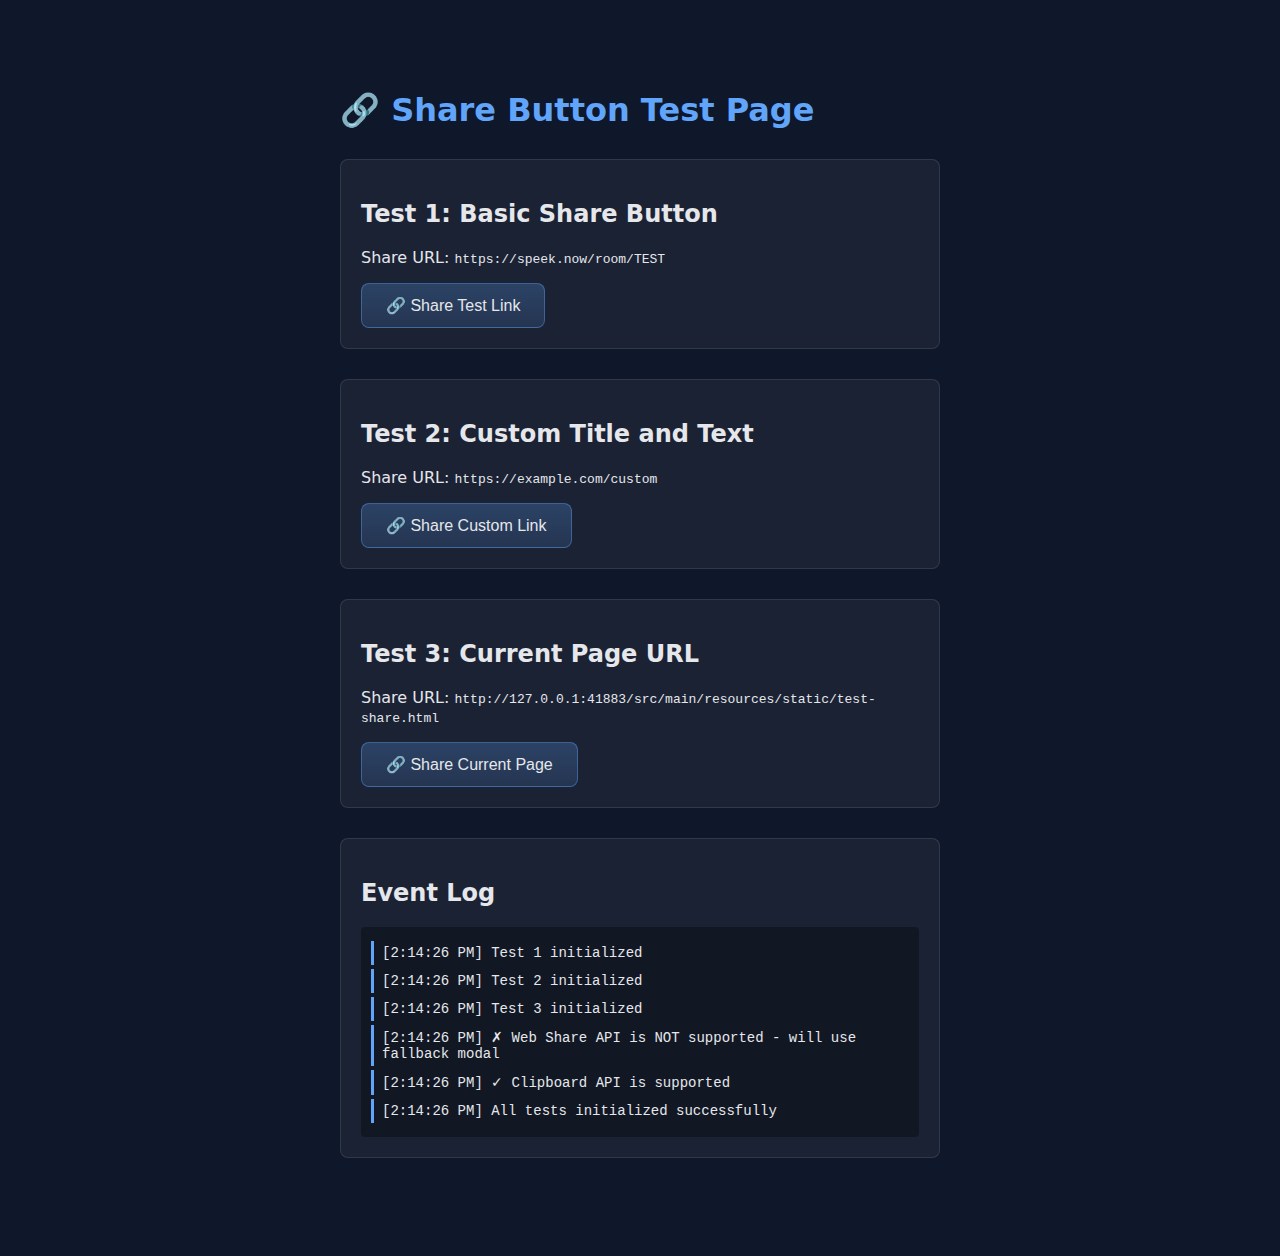
<file: src/main/resources/static/test-share.html>
<!DOCTYPE html>
<html lang="en">
<head>
  <meta charset="UTF-8">
  <meta name="viewport" content="width=device-width, initial-scale=1.0">
  <title>Share Button Test</title>
  <style>
    body {
      font-family: system-ui, -apple-system, sans-serif;
      max-width: 600px;
      margin: 50px auto;
      padding: 20px;
      background: #0f172a;
      color: #e5e7eb;
    }
    h1 {
      color: #60a5fa;
    }
    .test-section {
      margin: 30px 0;
      padding: 20px;
      background: rgba(255,255,255,0.05);
      border: 1px solid rgba(255,255,255,0.1);
      border-radius: 8px;
    }
    button {
      padding: 12px 24px;
      font-size: 16px;
      border-radius: 8px;
      border: 1px solid rgba(96,165,250,0.4);
      background: linear-gradient(180deg, rgba(96,165,250,.25), rgba(96,165,250,.15));
      color: #e5e7eb;
      cursor: pointer;
      transition: all 0.2s;
    }
    button:hover {
      background: linear-gradient(180deg, rgba(96,165,250,.35), rgba(96,165,250,.25));
      transform: translateY(-2px);
    }
    .log {
      margin-top: 20px;
      padding: 10px;
      background: rgba(0,0,0,0.3);
      border-radius: 4px;
      font-family: monospace;
      font-size: 14px;
      max-height: 200px;
      overflow-y: auto;
    }
    .log-entry {
      margin: 4px 0;
      padding: 4px;
      border-left: 3px solid #60a5fa;
      padding-left: 8px;
    }
  </style>
  <script src="share.js"></script>
</head>
<body>
  <h1>🔗 Share Button Test Page</h1>
  
  <div class="test-section">
    <h2>Test 1: Basic Share Button</h2>
    <p>Share URL: <code>https://speek.now/room/TEST</code></p>
    <button id="testBtn1" aria-label="Share test link">🔗 Share Test Link</button>
  </div>

  <div class="test-section">
    <h2>Test 2: Custom Title and Text</h2>
    <p>Share URL: <code>https://example.com/custom</code></p>
    <button id="testBtn2" aria-label="Share custom link">🔗 Share Custom Link</button>
  </div>

  <div class="test-section">
    <h2>Test 3: Current Page URL</h2>
    <p>Share URL: <code id="currentUrl"></code></p>
    <button id="testBtn3" aria-label="Share current page">🔗 Share Current Page</button>
  </div>

  <div class="test-section">
    <h2>Event Log</h2>
    <div id="log" class="log"></div>
  </div>

  <script>
    // Helper to log events
    function log(message) {
      const logEl = document.getElementById('log');
      const entry = document.createElement('div');
      entry.className = 'log-entry';
      entry.textContent = `[${new Date().toLocaleTimeString()}] ${message}`;
      logEl.appendChild(entry);
      logEl.scrollTop = logEl.scrollHeight;
    }

    // Display current URL
    document.getElementById('currentUrl').textContent = window.location.href;

    // Test 1: Basic share button
    const btn1 = document.getElementById('testBtn1');
    ShareButton.init(btn1, {
      shareUrl: 'https://speek.now/room/TEST',
      title: 'Join Meeting on SPEEK.NOW',
      text: 'Join the meeting with room code TEST:'
    });
    btn1.addEventListener('click', () => log('Test 1 button clicked'));
    log('Test 1 initialized');

    // Test 2: Custom title and text
    const btn2 = document.getElementById('testBtn2');
    ShareButton.init(btn2, {
      shareUrl: 'https://example.com/custom',
      title: 'Custom Share Title',
      text: 'Check out this awesome content!'
    });
    btn2.addEventListener('click', () => log('Test 2 button clicked'));
    log('Test 2 initialized');

    // Test 3: Current page URL
    const btn3 = document.getElementById('testBtn3');
    ShareButton.init(btn3, {
      shareUrl: window.location.href,
      title: 'Share Test Page',
      text: 'Testing the share functionality:'
    });
    btn3.addEventListener('click', () => log('Test 3 button clicked'));
    log('Test 3 initialized');

    // Detect Web Share API support
    if (navigator.share) {
      log('✓ Web Share API is supported in this browser');
    } else {
      log('✗ Web Share API is NOT supported - will use fallback modal');
    }

    // Detect Clipboard API support
    if (navigator.clipboard && navigator.clipboard.writeText) {
      log('✓ Clipboard API is supported');
    } else {
      log('✗ Clipboard API is NOT supported - will use prompt fallback');
    }

    log('All tests initialized successfully');
  </script>
</body>
</html>
</file>
<file: src/main/resources/static/styles.css>
:root{
  --bg:#0f172a; --card:#0b1221; --text:#e5e7eb; --muted:#94a3b8;
  --accent:#60a5fa; --ok:#10b981; --warn:#f59e0b; --danger:#ef4444;
  --border: rgba(255,255,255,.12);
}
*{box-sizing:border-box}
html,body{height:100%}
body{
  margin:0; background:radial-gradient(1000px 600px at 15% -10%, #1e293b 0%, #0b1020 60%, #060914 100%);
  color:var(--text); font:16px/1.4 system-ui, -apple-system, "Segoe UI", Roboto, Ubuntu, Cantarell, "Noto Sans", sans-serif;
}
.wrap{max-width:1000px;margin:0 auto;padding:20px}
.header{display:flex;justify-content:space-between;align-items:center;margin-bottom:16px}
.pill{background:#0c1324;border:1px solid var(--border);padding:.35rem .7rem;border-radius:999px;color:var(--muted)}
.pill.ok{color:#bbf7d0;border-color:rgba(16,185,129,.6)}
.grid{display:grid;gap:16px;grid-template-columns:1fr 1fr}
@media (max-width:900px){ .grid{grid-template-columns:1fr} }
.card{
  background:linear-gradient(180deg, rgba(255,255,255,.02), rgba(255,255,255,0));
  border:1px solid var(--border); border-radius:14px; padding:14px
}
.row{display:flex;gap:8px;flex-wrap:wrap;margin:.5rem 0}
input,select,button{
  background:#0b1020;color:var(--text);border:1px solid var(--border);border-radius:10px;padding:10px 12px
}
button{cursor:pointer}
.primary{background:linear-gradient(180deg, rgba(34,197,94,.1), rgba(34,197,94,.06)); border-color:rgba(34,197,94,.5)}
.accent{background:linear-gradient(180deg, rgba(96,165,250,.14), rgba(96,165,250,.06)); border-color:rgba(96,165,250,.5)}
.ghost{background:transparent}
.muted{color:var(--muted)}
.small{font-size:.92rem}
.tiny{font-size:.8rem}
.big{font-weight:800;font-size:1.4rem}
.two{display:grid;grid-template-columns:1fr 1fr;gap:12px;margin:8px 0}
@media (max-width:600px){ .two{grid-template-columns:1fr} }
.list{list-style:none;padding:0;margin:8px 0;display:flex;flex-direction:column;gap:8px;max-height:300px;overflow:auto}
.tile{display:flex;justify-content:space-between;align-items:center;gap:8px;padding:8px 10px;background:#0c1222;border:1px solid var(--border);border-radius:10px}
.who{font-weight:700}
.timer{font-variant-numeric:tabular-nums;font-weight:800;font-size:1.8rem}
.timer.ok{color:#bbf7d0}.timer.warn{color:#fde68a}.timer.danger{color:#fecaca}
</file>
